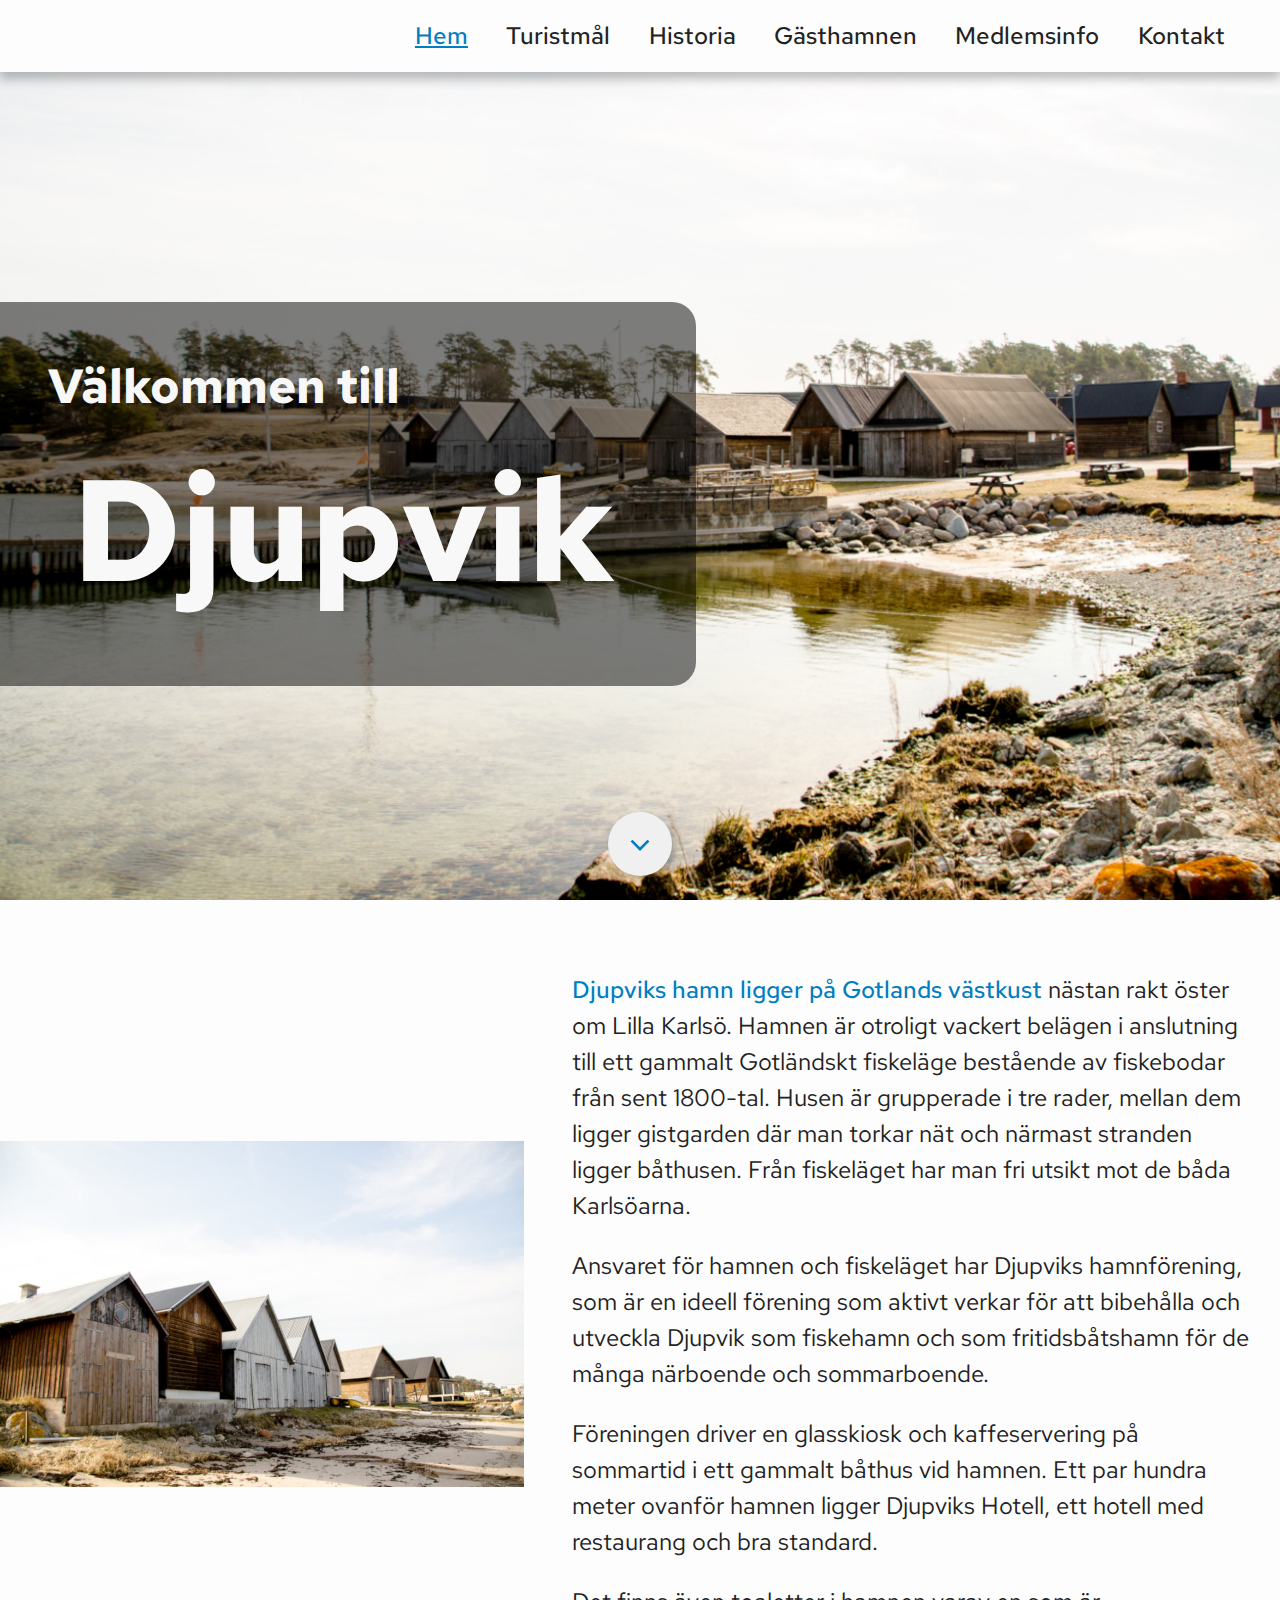
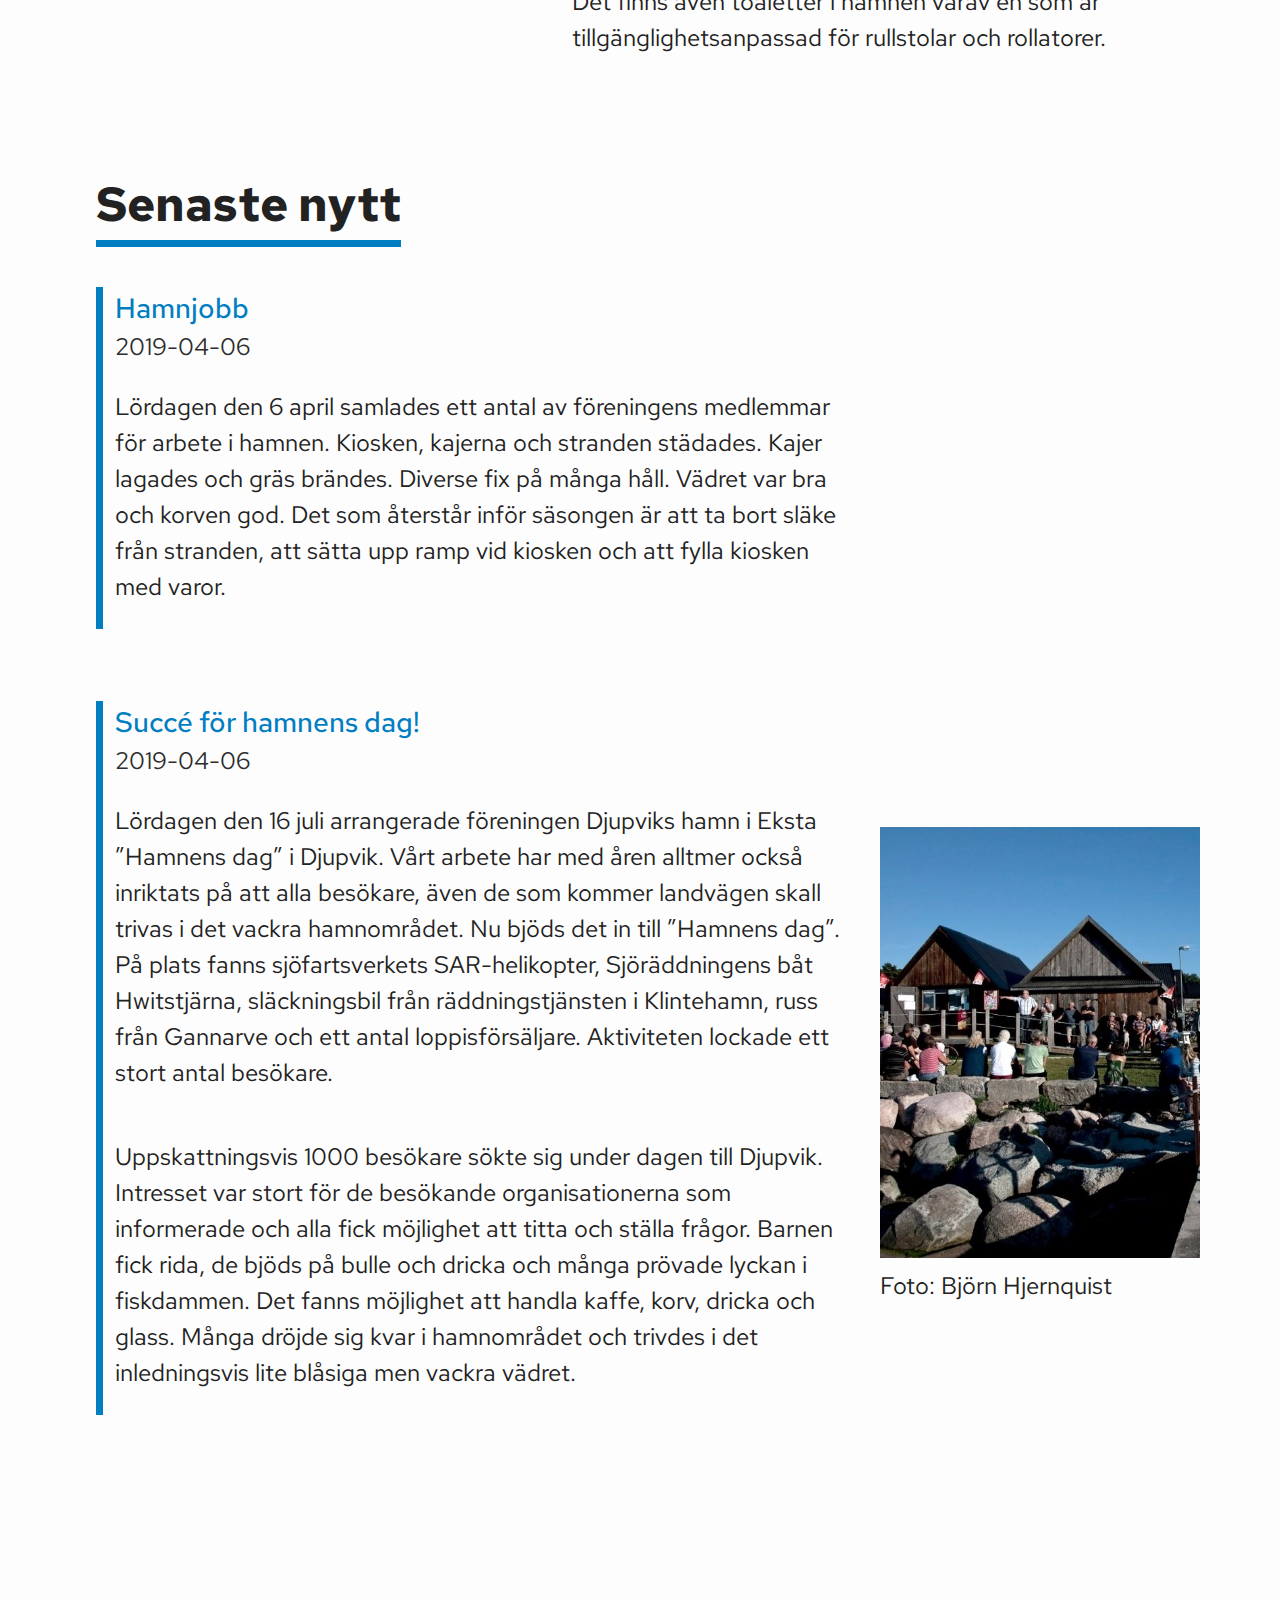
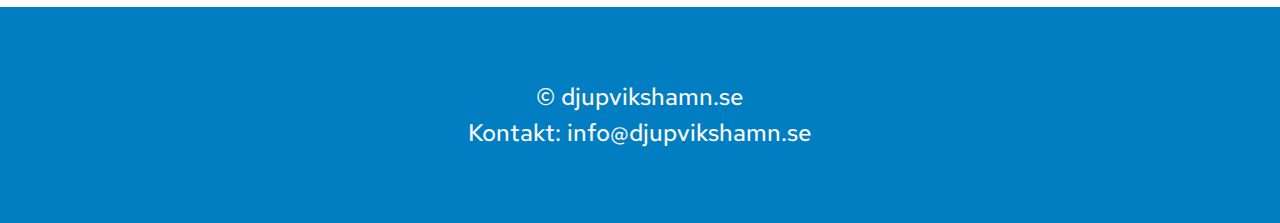
<file: index.html>
<!DOCTYPE html>
<html lang="sv">
  <head>
    <meta charset="utf-8" />
    <meta
      name="viewport"
      content="width=device-width, initial-scale=1, shrink-to-fit=no"
    />
    <link
      href="https://fonts.googleapis.com/css2?family=Red+Hat+Text:wght@400;500;700&display=swap"
      rel="stylesheet"
    />
    <link rel="stylesheet" href="css/normalize.css" />
    <link rel="stylesheet" href="css/global-styles.css" />
    <link rel="stylesheet" href="css/index.css" />
    <script src="js/script.js" defer></script>
    <title>Djupviks hamn</title>
  </head>
  <body>
    <header class="index-header">
      <nav>
        <button
          id="toggle"
          aria-expanded="false"
          aria-controls="menu"
          aria-label="Menu"
        >
          <span id="nav-close-icon" aria-hidden="true">×</span>
          <span id="nav-burger-icon" aria-hidden="true" class="is-active"
            >☰</span
          >
        </button>
        <ul id="menu">
          <li><a href="index.html" class="nav-current-page">Hem</a></li>
          <li><a href="turist.html">Turistmål</a></li>
          <li><a href="historia.html">Historia</a></li>
          <li><a href="gasthamnen.html">Gästhamnen</a></li>
          <li><a href="medlemsinfo.html">Medlemsinfo</a></li>
          <li><a href="kontakt.html">Kontakt</a></li>
        </ul>
      </nav>
      <picture>
        <source
          media="(max-width: 910px)"
          srcset="
            /images/index/valkommen_cropped_420.jpg   420w,
            /images/index/valkommen_cropped_840.jpg   840w,
            /images/index/valkommen_cropped_1280.jpg 1280w
          "
          sizes="100vw"
        />
        <source
          media="(min-width: 911px)"
          srcset="
            /images/index/valkommen_1024.jpg 1024w,
            /images/index/valkommen_1440.jpg 1440w,
            /images/index/valkommen_1920.jpg 1920w
          "
          sizes="100vw"
        />
        <img src="/images/valkommen_1440.jpg" alt="Djupviks hamn" />
      </picture>
      <h1 class="index-title">
        Välkommen till <span class="extra-large-title">Djupvik</span>
      </h1>
    </header>
    <main class="index-main">
      <div class="index-intro-section">
        <div>
          <p>
            <span class="fat-blue-text"
              >Djupviks hamn ligger på Gotlands västkust</span
            >
            nästan rakt öster om Lilla Karlsö. Hamnen är otroligt vackert
            belägen i anslutning till ett gammalt Gotländskt fiskeläge bestående
            av fiskebodar från sent 1800-tal. Husen är grupperade i tre rader,
            mellan dem ligger gistgarden där man torkar nät och närmast stranden
            ligger båthusen. Från fiskeläget har man fri utsikt mot de båda
            Karlsöarna.
          </p>
          <p>
            Ansvaret för hamnen och fiskeläget har Djupviks hamnförening, som är
            en ideell förening som aktivt verkar för att bibehålla och utveckla
            Djupvik som fiskehamn och som fritidsbåtshamn för de många närboende
            och sommarboende.
          </p>
          <p>
            Föreningen driver en glasskiosk och kaffeservering på sommartid i
            ett gammalt båthus vid hamnen. Ett par hundra meter ovanför hamnen
            ligger Djupviks Hotell, ett hotell med restaurang och bra standard.
          </p>
          <p>
            Det finns även toaletter i hamnen varav en som är
            tillgänglighetsanpassad för rullstolar och rollatorer.
          </p>
        </div>
        <img
          srcset="
            /images/index/bodar_420.jpg   420w,
            /images/index/bodar_960.jpg   960w,
            /images/index/bodar_1440.jpg 1440w
          "
          sizes="(min-width: 1200px) 45vw,
      100vw"
          src="/images/index/bodar_960.jpg"
          alt="Bodar i hamnen"
        />
        <button id="scroll-down-button" aria-label="Scroll down"></button>
      </div>
      <section class="news-section">
        <h2>Senaste nytt</h2>
        <article class="news-article">
          <h3>Hamnjobb</h3>
          <p class="news-date">2019-04-06</p>
          <p>
            Lördagen den 6 april samlades ett antal av föreningens medlemmar för
            arbete i hamnen. Kiosken, kajerna och stranden städades. Kajer
            lagades och gräs brändes. Diverse fix på många håll. Vädret var bra
            och korven god. Det som återstår inför säsongen är att ta bort släke
            från stranden, att sätta upp ramp vid kiosken och att fylla kiosken
            med varor.
          </p>
        </article>
        <article class="news-article">
          <h3>Succé för hamnens dag!</h3>
          <p class="news-date">2019-04-06</p>
          <p>
            Lördagen den 16 juli arrangerade föreningen Djupviks hamn i Eksta
            ”Hamnens dag” i Djupvik. Vårt arbete har med åren alltmer också
            inriktats på att alla besökare, även de som kommer landvägen skall
            trivas i det vackra hamnområdet. Nu bjöds det in till ”Hamnens dag”.
            På plats fanns sjöfartsverkets SAR-helikopter, Sjöräddningens båt
            Hwitstjärna, släckningsbil från räddningstjänsten i Klintehamn, russ
            från Gannarve och ett antal loppisförsäljare. Aktiviteten lockade
            ett stort antal besökare.
          </p>
          <p>
            Uppskattningsvis 1000 besökare sökte sig under dagen till Djupvik.
            Intresset var stort för de besökande organisationerna som
            informerade och alla fick möjlighet att titta och ställa frågor.
            Barnen fick rida, de bjöds på bulle och dricka och många prövade
            lyckan i fiskdammen. Det fanns möjlighet att handla kaffe, korv,
            dricka och glass. Många dröjde sig kvar i hamnområdet och trivdes i
            det inledningsvis lite blåsiga men vackra vädret.
          </p>
          <figure>
            <img
              src="/images/index/HamnensDag.jpg"
              alt="Deltagare under hamnens dag"
            />
            <figcaption>Foto: Björn Hjernquist</figcaption>
          </figure>
        </article>
      </section>
    </main>
    <footer>
      <p>
        © djupvikshamn.se<br />
        Kontakt: info@djupvikshamn.se
      </p>
    </footer>
  </body>
</html>
</file>
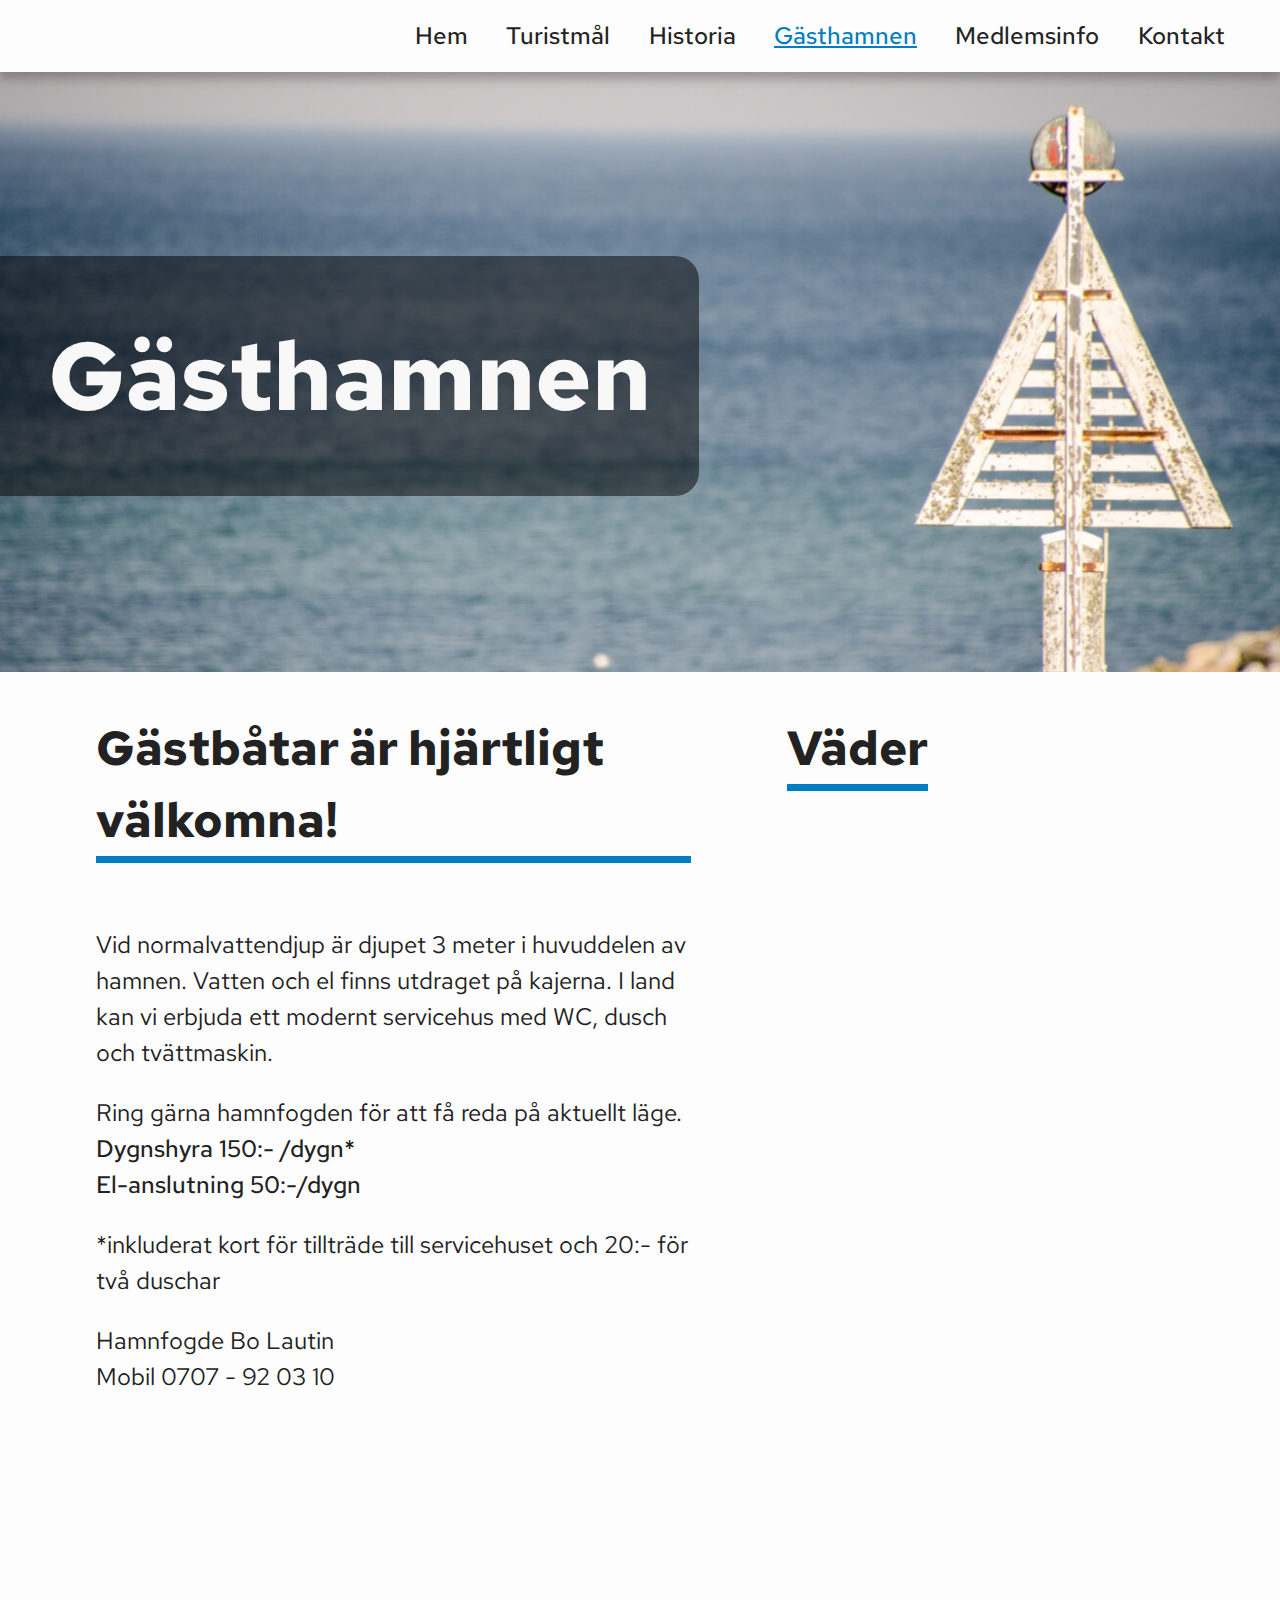
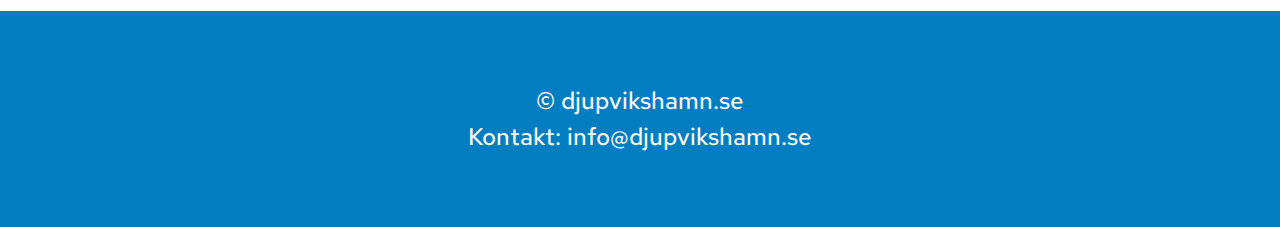
<file: gasthamnen.html>
<!DOCTYPE html>
<html lang="sv">
  <head>
    <meta charset="utf-8" />
    <meta
      name="viewport"
      content="width=device-width, initial-scale=1, shrink-to-fit=no"
    />
    <link
      href="https://fonts.googleapis.com/css2?family=Red+Hat+Text:wght@400;500;700&display=swap"
      rel="stylesheet"
    />
    <link rel="stylesheet" href="css/normalize.css" />
    <link rel="stylesheet" href="css/global-styles.css" />
    <link rel="stylesheet" href="css/gasthamnen.css" />
    <link rel="stylesheet" href="css/weather-widget.css" />
    <script src="js/script.js" defer></script>
    <script src="js/smhi-widget.js" defer></script>
    <title>Gästhamnen | Djupvik</title>
  </head>
  <body>
    <header>
      <nav>
        <button
          id="toggle"
          aria-expanded="false"
          aria-controls="menu"
          aria-label="Menu"
        >
          <span id="nav-close-icon" aria-hidden="true">×</span>
          <span id="nav-burger-icon" aria-hidden="true" class="is-active"
            >☰</span
          >
        </button>
        <ul id="menu">
          <li><a href="index.html">Hem</a></li>
          <li><a href="turist.html">Turistmål</a></li>
          <li><a href="historia.html">Historia</a></li>
          <li>
            <a href="gasthamnen.html" class="nav-current-page">Gästhamnen</a>
          </li>
          <li><a href="medlemsinfo.html">Medlemsinfo</a></li>
          <li><a href="kontakt.html">Kontakt</a></li>
        </ul>
      </nav>
      <picture>
        <source
          media="(max-width: 910px)"
          srcset="
            /images/gasthamnen/gasthamnen_cropped_420.jpg   420w,
            /images/gasthamnen/gasthamnen_cropped_840.jpg   840w,
            /images/gasthamnen/gasthamnen_cropped_1280.jpg 1280w
          "
          sizes="100vw"
        />
        <source
          media="(min-width: 911px)"
          srcset="
            /images/gasthamnen/gasthamnen_1024.jpg 1024w,
            /images/gasthamnen/gasthamnen_1440.jpg 1440w,
            /images/gasthamnen/gasthamnen_1920.jpg 1920w
          "
          sizes="100vw"
        />
        <img src="/images/gasthamnen/gasthamnen_1440.jpg" alt="Vatten" />
      </picture>
      <h1>
        Gästhamnen
      </h1>
    </header>
    <main class="harbor-layout">
      <section>
        <h2 class="h2-smaller">Gästbåtar är hjärtligt välkomna!</h2>
        <p>
          Vid normalvattendjup är djupet 3 meter i huvuddelen av hamnen. Vatten
          och el finns utdraget på kajerna. I land kan vi erbjuda ett modernt
          servicehus med WC, dusch och tvättmaskin.
        </p>
        <p>
          Ring gärna hamnfogden för att få reda på aktuellt läge.<br />
          <span class="medium-weight">Dygnshyra 150:- /dygn*</span> <br />
          <span class="medium-weight">El-anslutning 50:-/dygn</span>
        </p>
        <p>
          *inkluderat kort för tillträde till servicehuset och 20:- för två
          duschar
        </p>
        <p>
          Hamnfogde Bo Lautin<br />
          Mobil 0707 - 92 03 10
        </p>
      </section>
      <section class="weather-section">
        <h2>Väder</h2>
        <div id="smhi-widget"></div>
      </section>
    </main>
    <footer>
      <p>
        © djupvikshamn.se<br />
        Kontakt: info@djupvikshamn.se
      </p>
    </footer>
  </body>
</html>
</file>
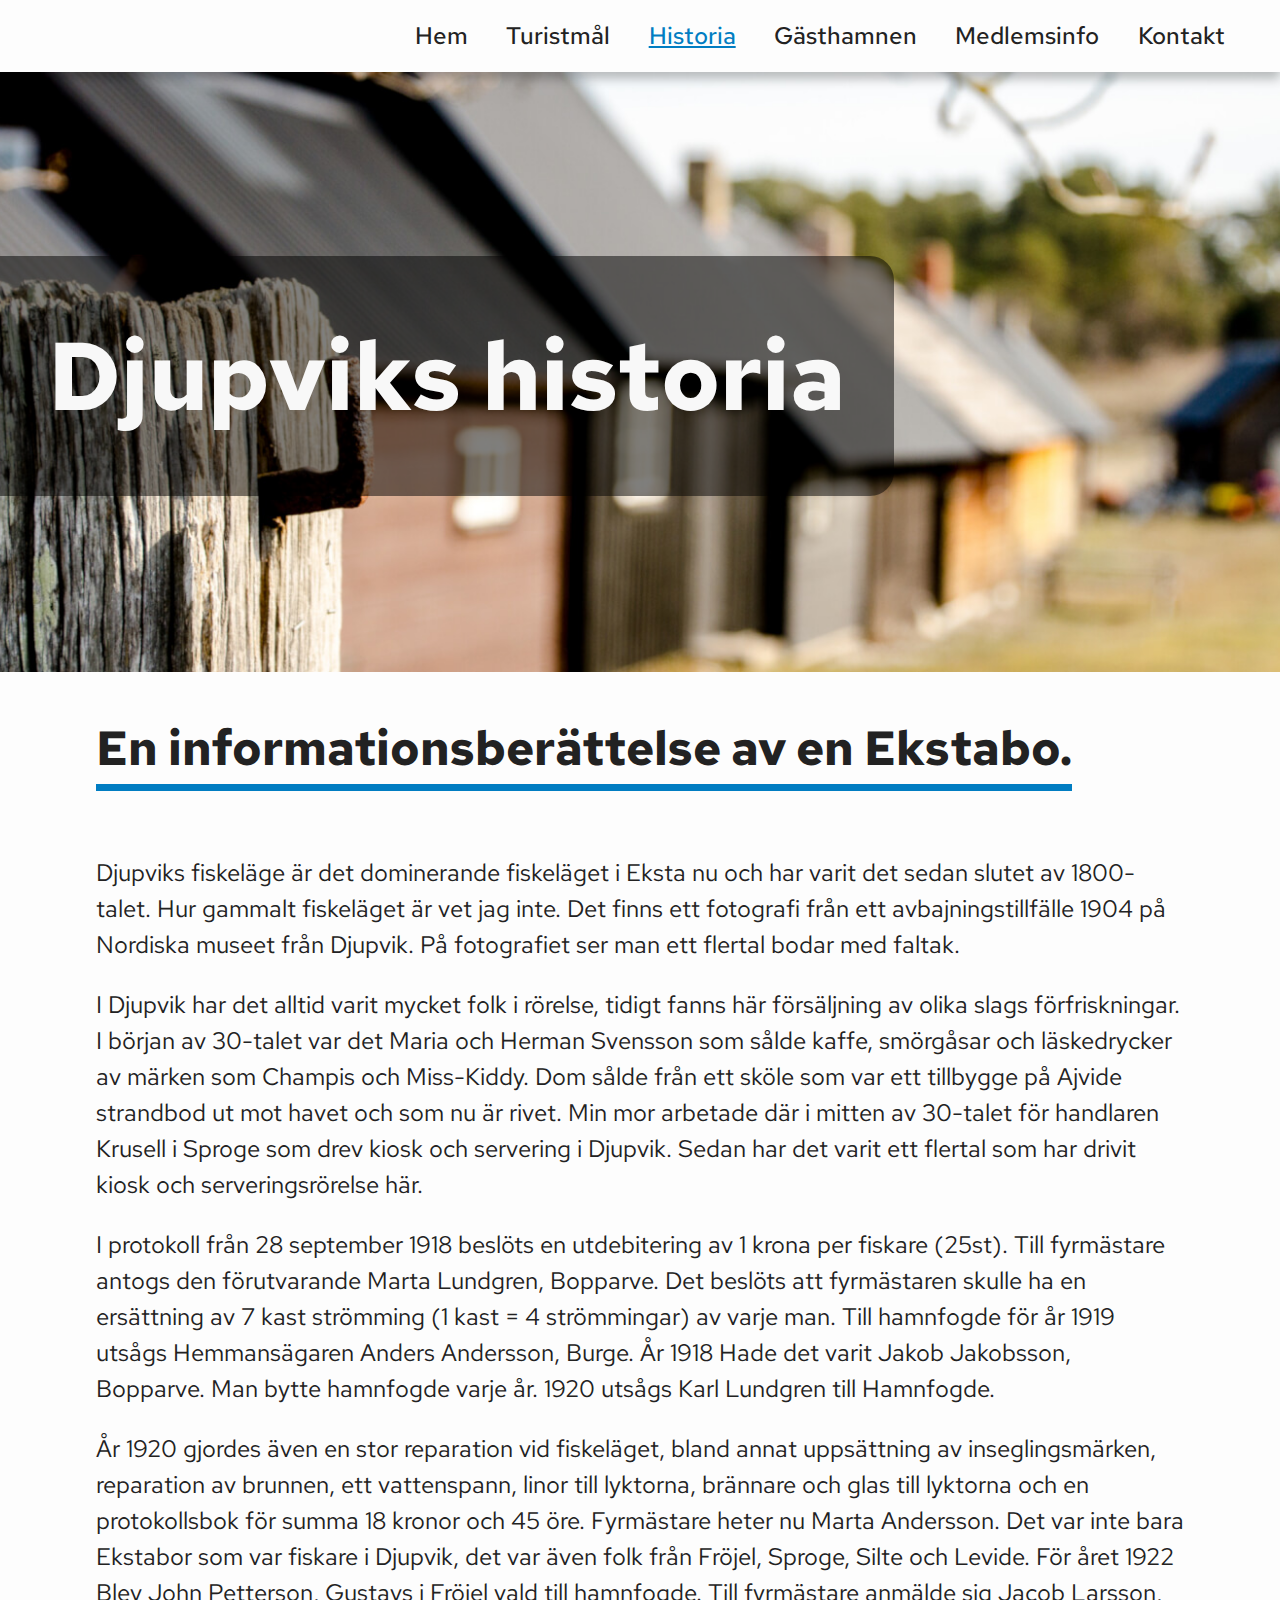
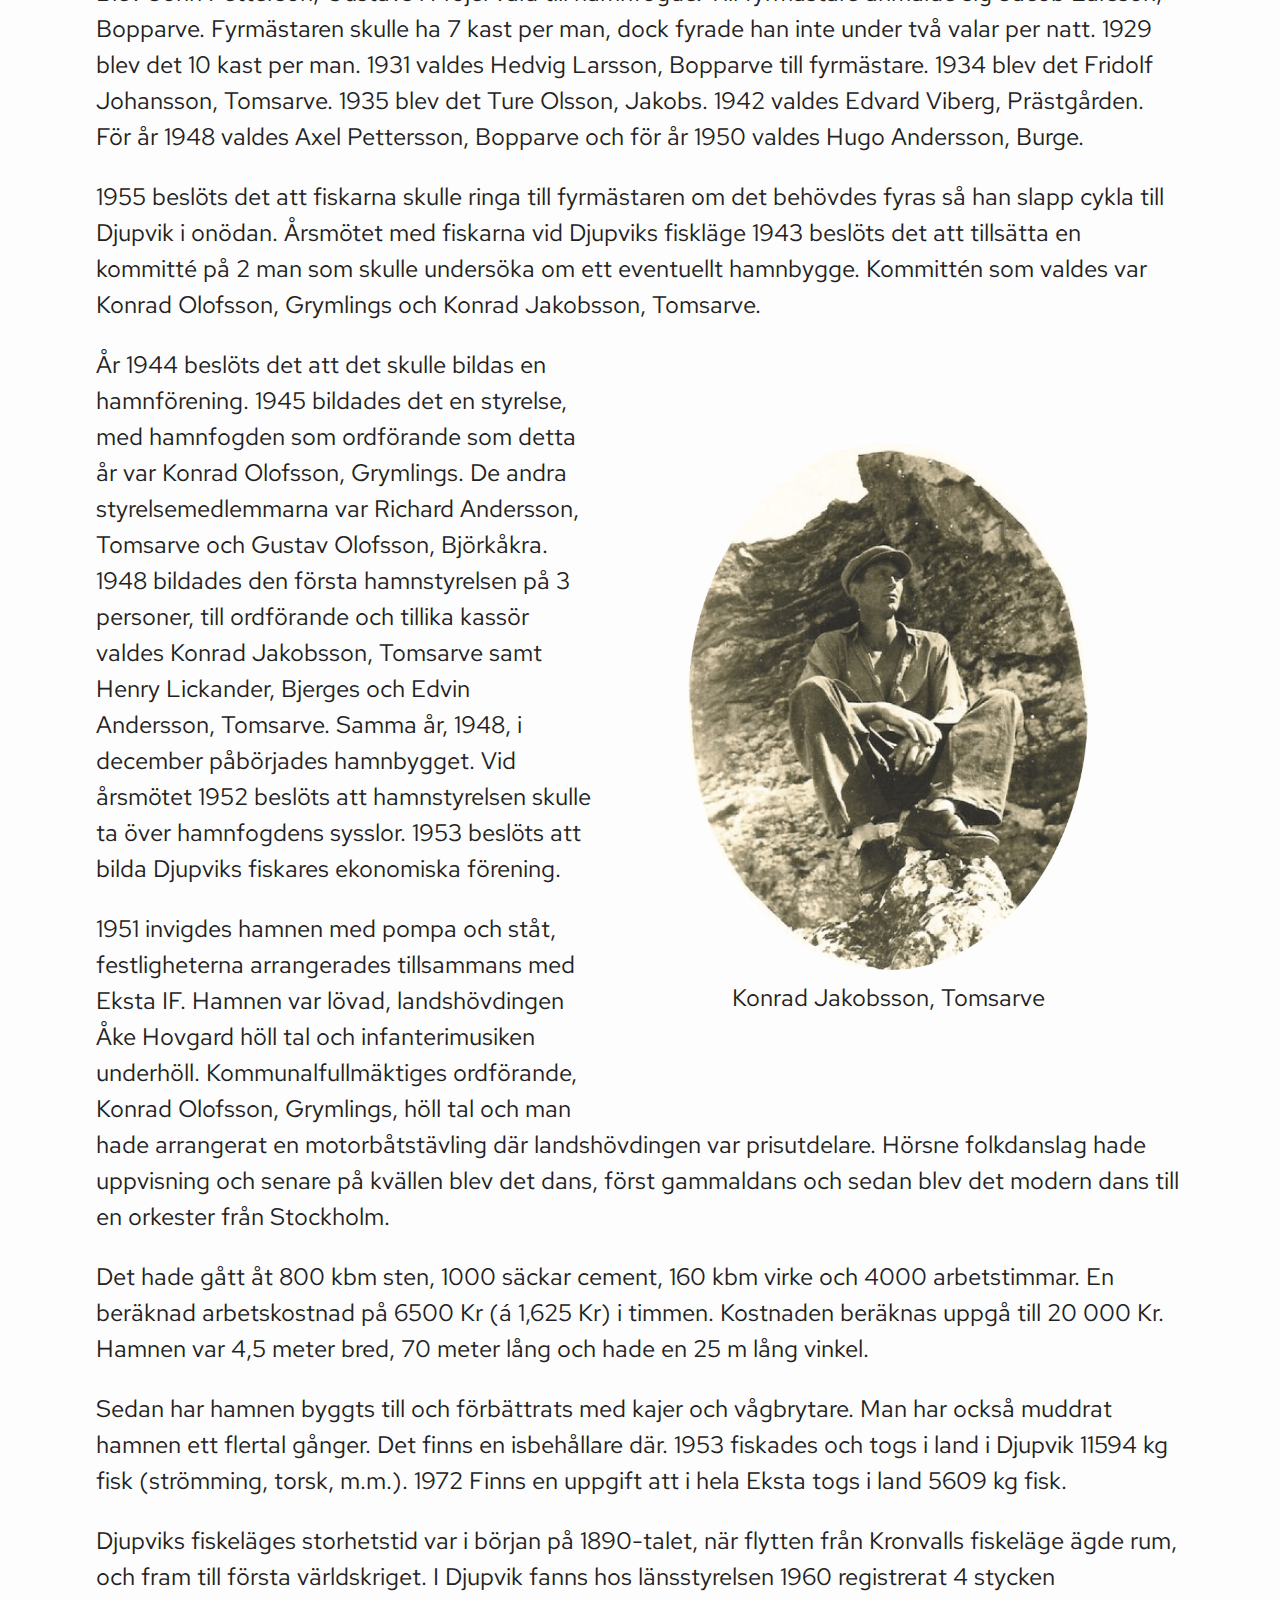
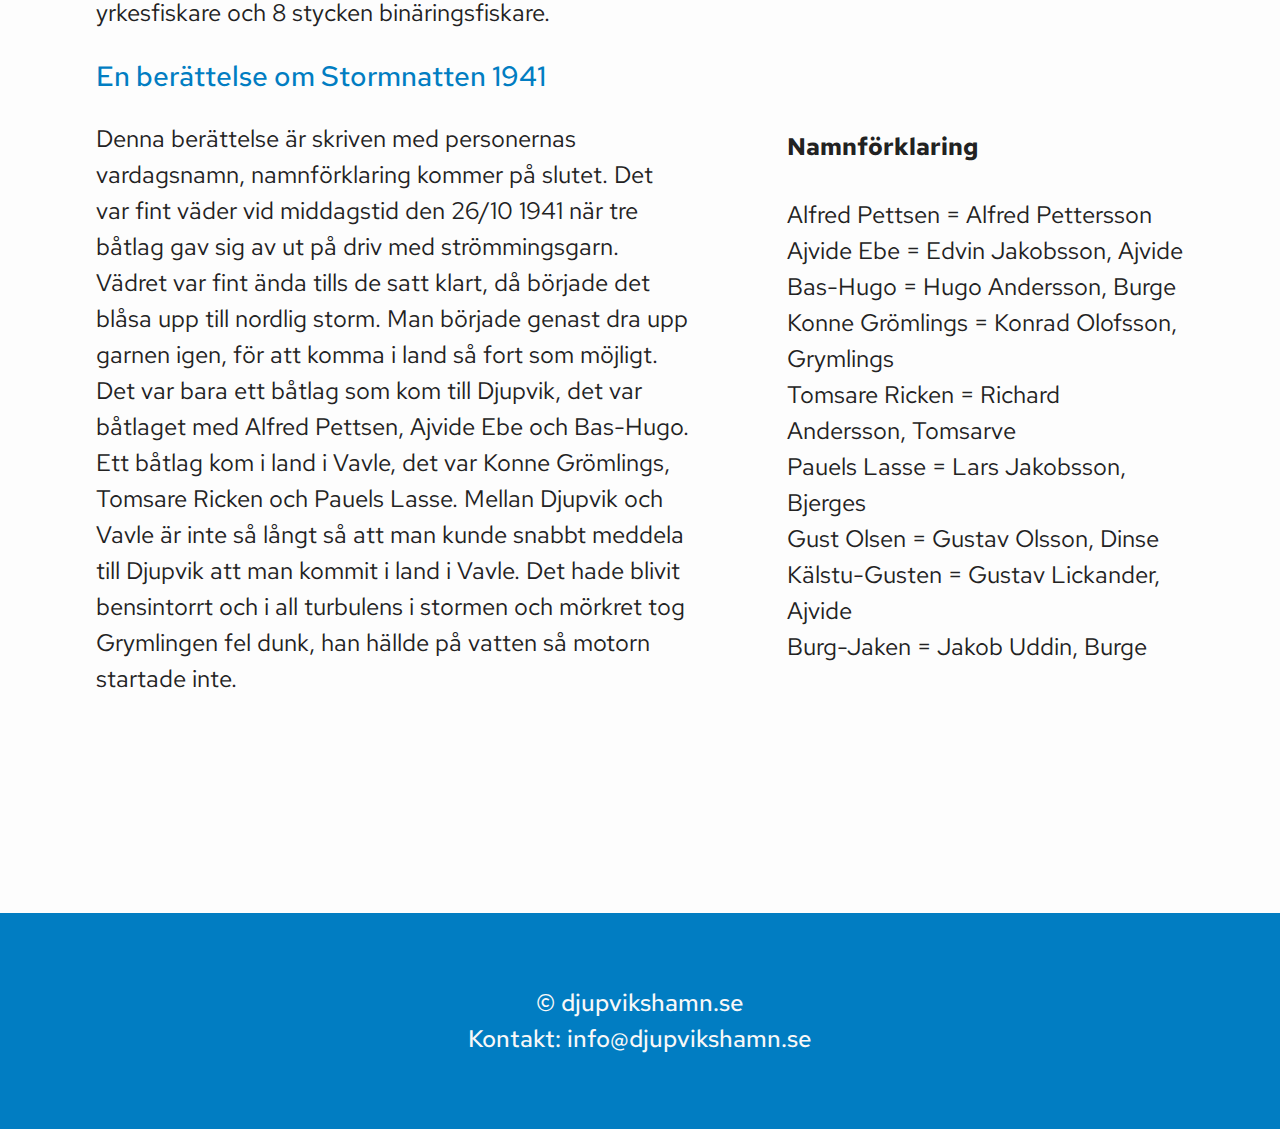
<file: historia.html>
<!DOCTYPE html>
<html lang="sv">
  <head>
    <meta charset="utf-8" />
    <meta
      name="viewport"
      content="width=device-width, initial-scale=1, shrink-to-fit=no"
    />
    <link
      href="https://fonts.googleapis.com/css2?family=Red+Hat+Text:wght@400;500;700&display=swap"
      rel="stylesheet"
    />
    <link rel="stylesheet" href="css/normalize.css" />
    <link rel="stylesheet" href="css/global-styles.css" />
    <link rel="stylesheet" href="css/historia.css" />
    <script src="js/script.js" defer></script>
    <title>Djupviks historia | Djupvik</title>
  </head>
  <body>
    <header>
      <nav>
        <button
          id="toggle"
          aria-expanded="false"
          aria-controls="menu"
          aria-label="Menu"
        >
          <span id="nav-close-icon" aria-hidden="true">×</span>
          <span id="nav-burger-icon" aria-hidden="true" class="is-active"
            >☰</span
          >
        </button>
        <ul id="menu">
          <li><a href="index.html">Hem</a></li>
          <li><a href="turist.html">Turistmål</a></li>
          <li><a href="historia.html" class="nav-current-page">Historia</a></li>
          <li><a href="gasthamnen.html">Gästhamnen</a></li>
          <li><a href="medlemsinfo.html">Medlemsinfo</a></li>
          <li><a href="kontakt.html">Kontakt</a></li>
        </ul>
      </nav>
      <picture>
        <source
          media="(max-width: 910px)"
          srcset="
            /images/historia/historia_cropped_420.jpg   420w,
            /images/historia/historia_cropped_840.jpg   840w,
            /images/historia/historia_cropped_1280.jpg 1280w
          "
          sizes="100vw"
        />
        <source
          media="(min-width: 911px)"
          srcset="
            /images/historia/historia_1024.jpg 1024w,
            /images/historia/historia_1440.jpg 1440w,
            /images/historia/historia_1920.jpg 1920w
          "
          sizes="100vw"
        />
        <img src="/images/historia/historia_1440.jpg" alt="Hus i Djupvik" />
      </picture>
      <h1>
        Djupviks historia
      </h1>
    </header>
    <main class="history-layout">
      <h2 class="smaller-h2">En informationsberättelse av en Ekstabo.</h2>
      <p>
        Djupviks fiskeläge är det dominerande fiskeläget i Eksta nu och har
        varit det sedan slutet av 1800-talet. Hur gammalt fiskeläget är vet jag
        inte. Det finns ett fotografi från ett avbajningstillfälle 1904 på
        Nordiska museet från Djupvik. På fotografiet ser man ett flertal bodar
        med faltak.
      </p>
      <p>
        I Djupvik har det alltid varit mycket folk i rörelse, tidigt fanns här
        försäljning av olika slags förfriskningar. I början av 30-talet var det
        Maria och Herman Svensson som sålde kaffe, smörgåsar och läskedrycker av
        märken som Champis och Miss-Kiddy. Dom sålde från ett sköle som var ett
        tillbygge på Ajvide strandbod ut mot havet och som nu är rivet. Min mor
        arbetade där i mitten av 30-talet för handlaren Krusell i Sproge som
        drev kiosk och servering i Djupvik. Sedan har det varit ett flertal som
        har drivit kiosk och serveringsrörelse här.
      </p>
      <p>
        I protokoll från 28 september 1918 beslöts en utdebitering av 1 krona
        per fiskare (25st). Till fyrmästare antogs den förutvarande Marta
        Lundgren, Bopparve. Det beslöts att fyrmästaren skulle ha en ersättning
        av 7 kast strömming (1 kast = 4 strömmingar) av varje man. Till
        hamnfogde för år 1919 utsågs Hemmansägaren Anders Andersson, Burge. År
        1918 Hade det varit Jakob Jakobsson, Bopparve. Man bytte hamnfogde varje
        år. 1920 utsågs Karl Lundgren till Hamnfogde.
      </p>
      <p>
        År 1920 gjordes även en stor reparation vid fiskeläget, bland annat
        uppsättning av inseglingsmärken, reparation av brunnen, ett vattenspann,
        linor till lyktorna, brännare och glas till lyktorna och en
        protokollsbok för summa 18 kronor och 45 öre. Fyrmästare heter nu Marta
        Andersson. Det var inte bara Ekstabor som var fiskare i Djupvik, det var
        även folk från Fröjel, Sproge, Silte och Levide. För året 1922 Blev John
        Petterson, Gustavs i Fröjel vald till hamnfogde. Till fyrmästare anmälde
        sig Jacob Larsson, Bopparve. Fyrmästaren skulle ha 7 kast per man, dock
        fyrade han inte under två valar per natt. 1929 blev det 10 kast per man.
        1931 valdes Hedvig Larsson, Bopparve till fyrmästare. 1934 blev det
        Fridolf Johansson, Tomsarve. 1935 blev det Ture Olsson, Jakobs. 1942
        valdes Edvard Viberg, Prästgården. För år 1948 valdes Axel Pettersson,
        Bopparve och för år 1950 valdes Hugo Andersson, Burge.
      </p>
      <p>
        1955 beslöts det att fiskarna skulle ringa till fyrmästaren om det
        behövdes fyras så han slapp cykla till Djupvik i onödan. Årsmötet med
        fiskarna vid Djupviks fiskläge 1943 beslöts det att tillsätta en
        kommitté på 2 man som skulle undersöka om ett eventuellt hamnbygge.
        Kommittén som valdes var Konrad Olofsson, Grymlings och Konrad
        Jakobsson, Tomsarve.
      </p>
      <figure class="history-figure">
        <img
          src="/images/historia/konrad.png"
          alt="Konrad sittandes på en sten"
        />
        <figcaption>Konrad Jakobsson, Tomsarve</figcaption>
      </figure>
      <p>
        År 1944 beslöts det att det skulle bildas en hamnförening. 1945 bildades
        det en styrelse, med hamnfogden som ordförande som detta år var Konrad
        Olofsson, Grymlings. De andra styrelsemedlemmarna var Richard Andersson,
        Tomsarve och Gustav Olofsson, Björkåkra. 1948 bildades den första
        hamnstyrelsen på 3 personer, till ordförande och tillika kassör valdes
        Konrad Jakobsson, Tomsarve samt Henry Lickander, Bjerges och Edvin
        Andersson, Tomsarve. Samma år, 1948, i december påbörjades hamnbygget.
        Vid årsmötet 1952 beslöts att hamnstyrelsen skulle ta över hamnfogdens
        sysslor. 1953 beslöts att bilda Djupviks fiskares ekonomiska förening.
      </p>
      <p>
        1951 invigdes hamnen med pompa och ståt, festligheterna arrangerades
        tillsammans med Eksta IF. Hamnen var lövad, landshövdingen Åke Hovgard
        höll tal och infanterimusiken underhöll. Kommunalfullmäktiges
        ordförande, Konrad Olofsson, Grymlings, höll tal och man hade arrangerat
        en motorbåtstävling där landshövdingen var prisutdelare. Hörsne
        folkdanslag hade uppvisning och senare på kvällen blev det dans, först
        gammaldans och sedan blev det modern dans till en orkester från
        Stockholm.
      </p>
      <p>
        Det hade gått åt 800 kbm sten, 1000 säckar cement, 160 kbm virke och
        4000 arbetstimmar. En beräknad arbetskostnad på 6500 Kr (á 1,625 Kr) i
        timmen. Kostnaden beräknas uppgå till 20 000 Kr. Hamnen var 4,5 meter
        bred, 70 meter lång och hade en 25 m lång vinkel.
      </p>
      <p>
        Sedan har hamnen byggts till och förbättrats med kajer och vågbrytare.
        Man har också muddrat hamnen ett flertal gånger. Det finns en
        isbehållare där. 1953 fiskades och togs i land i Djupvik 11594 kg fisk
        (strömming, torsk, m.m.). 1972 Finns en uppgift att i hela Eksta togs i
        land 5609 kg fisk.
      </p>
      <p>
        Djupviks fiskeläges storhetstid var i början på 1890-talet, när flytten
        från Kronvalls fiskeläge ägde rum, och fram till första världskriget. I
        Djupvik fanns hos länsstyrelsen 1960 registrerat 4 stycken yrkesfiskare
        och 8 stycken binäringsfiskare.
      </p>
      <article class="history-story">
        <h3>En berättelse om Stormnatten 1941</h3>
        <p>
          Denna berättelse är skriven med personernas vardagsnamn,
          namnförklaring kommer på slutet. Det var fint väder vid middagstid den
          26/10 1941 när tre båtlag gav sig av ut på driv med strömmingsgarn.
          Vädret var fint ända tills de satt klart, då började det blåsa upp
          till nordlig storm. Man började genast dra upp garnen igen, för att
          komma i land så fort som möjligt. Det var bara ett båtlag som kom till
          Djupvik, det var båtlaget med Alfred Pettsen, Ajvide Ebe och Bas-Hugo.
          Ett båtlag kom i land i Vavle, det var Konne Grömlings, Tomsare Ricken
          och Pauels Lasse. Mellan Djupvik och Vavle är inte så långt så att man
          kunde snabbt meddela till Djupvik att man kommit i land i Vavle. Det
          hade blivit bensintorrt och i all turbulens i stormen och mörkret tog
          Grymlingen fel dunk, han hällde på vatten så motorn startade inte.
        </p>
        <section class="history-story-names">
          <h4>Namnförklaring</h4>
          <p>
            Alfred Pettsen = Alfred Pettersson<br />
            Ajvide Ebe = Edvin Jakobsson, Ajvide<br />
            Bas-Hugo = Hugo Andersson, Burge<br />
            Konne Grömlings = Konrad Olofsson, Grymlings<br />
            Tomsare Ricken = Richard Andersson, Tomsarve<br />
            Pauels Lasse = Lars Jakobsson, Bjerges<br />
            Gust Olsen = Gustav Olsson, Dinse<br />
            Kälstu-Gusten = Gustav Lickander, Ajvide<br />
            Burg-Jaken = Jakob Uddin, Burge
          </p>
        </section>
      </article>
    </main>
    <button id="scroll-up-button" aria-label="Scroll up"></button>
    <footer>
      <p>
        © djupvikshamn.se<br />
        Kontakt: info@djupvikshamn.se
      </p>
    </footer>
  </body>
</html>
</file>
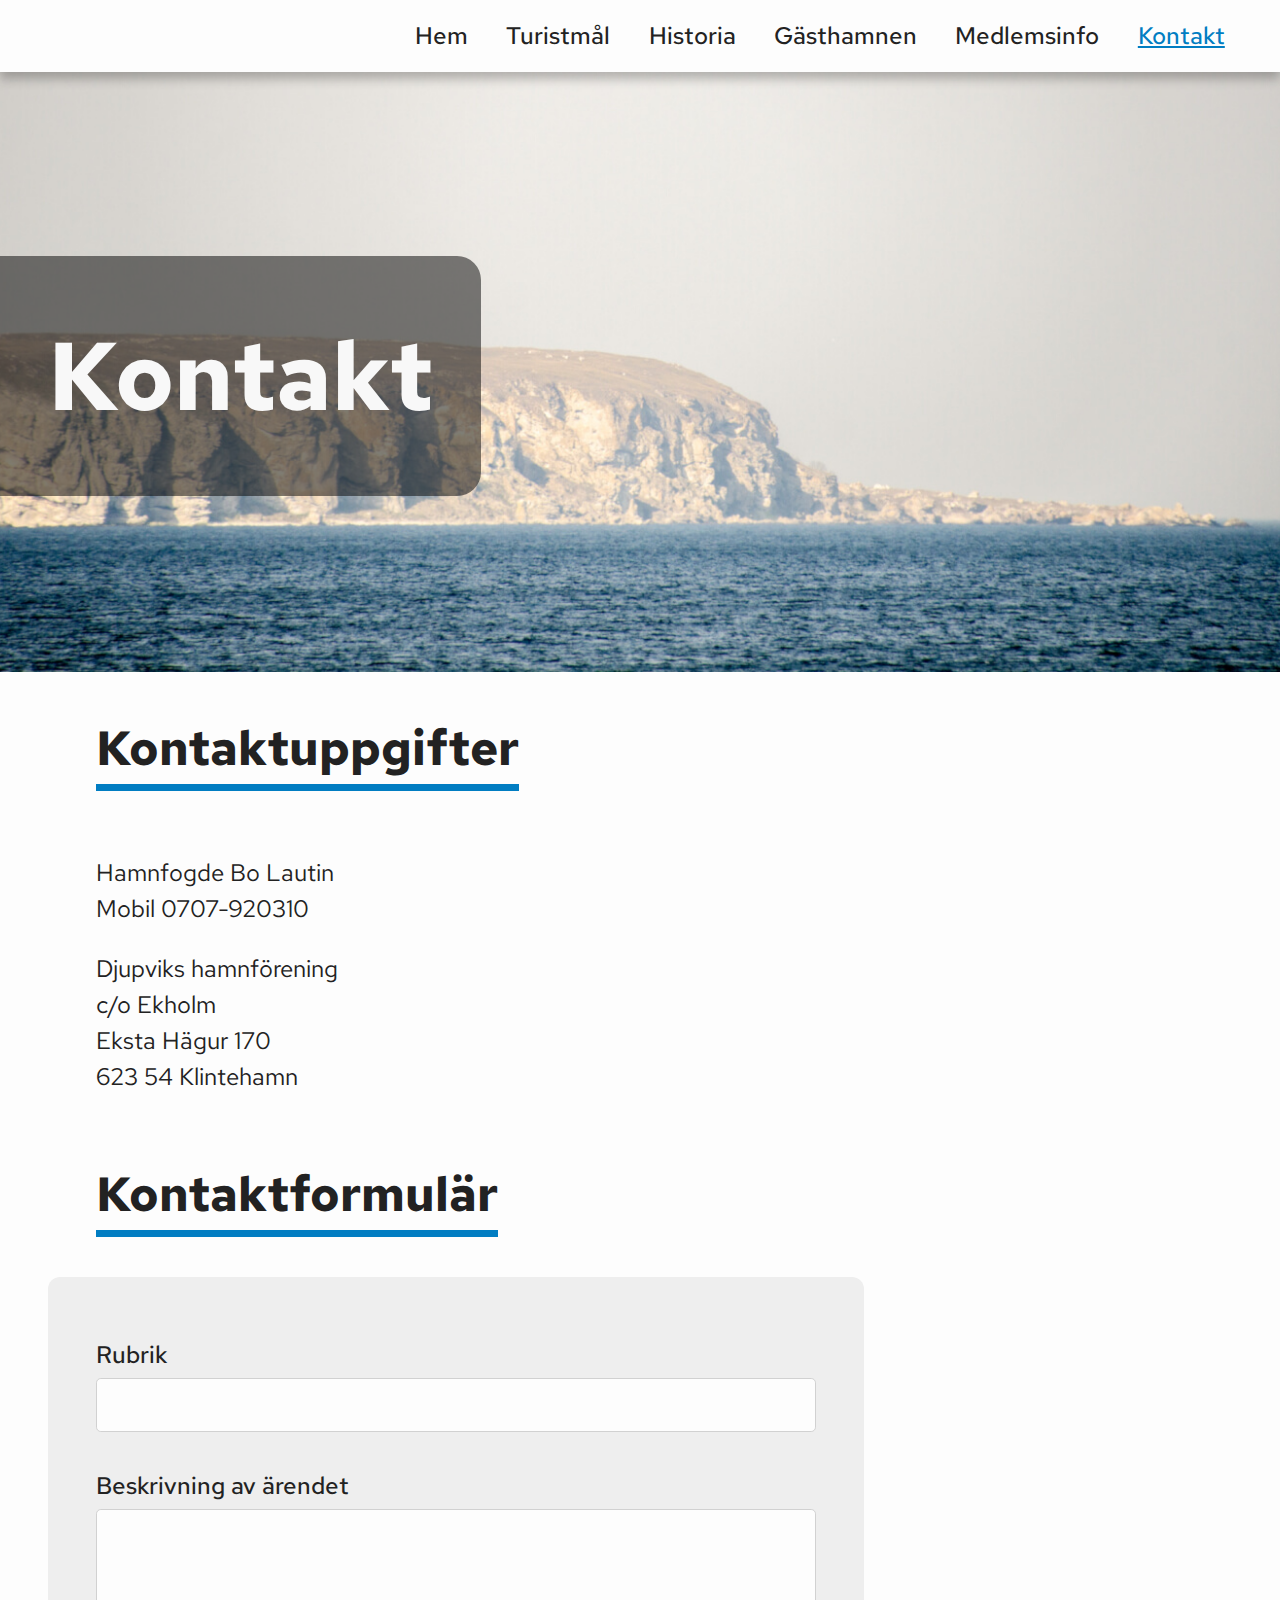
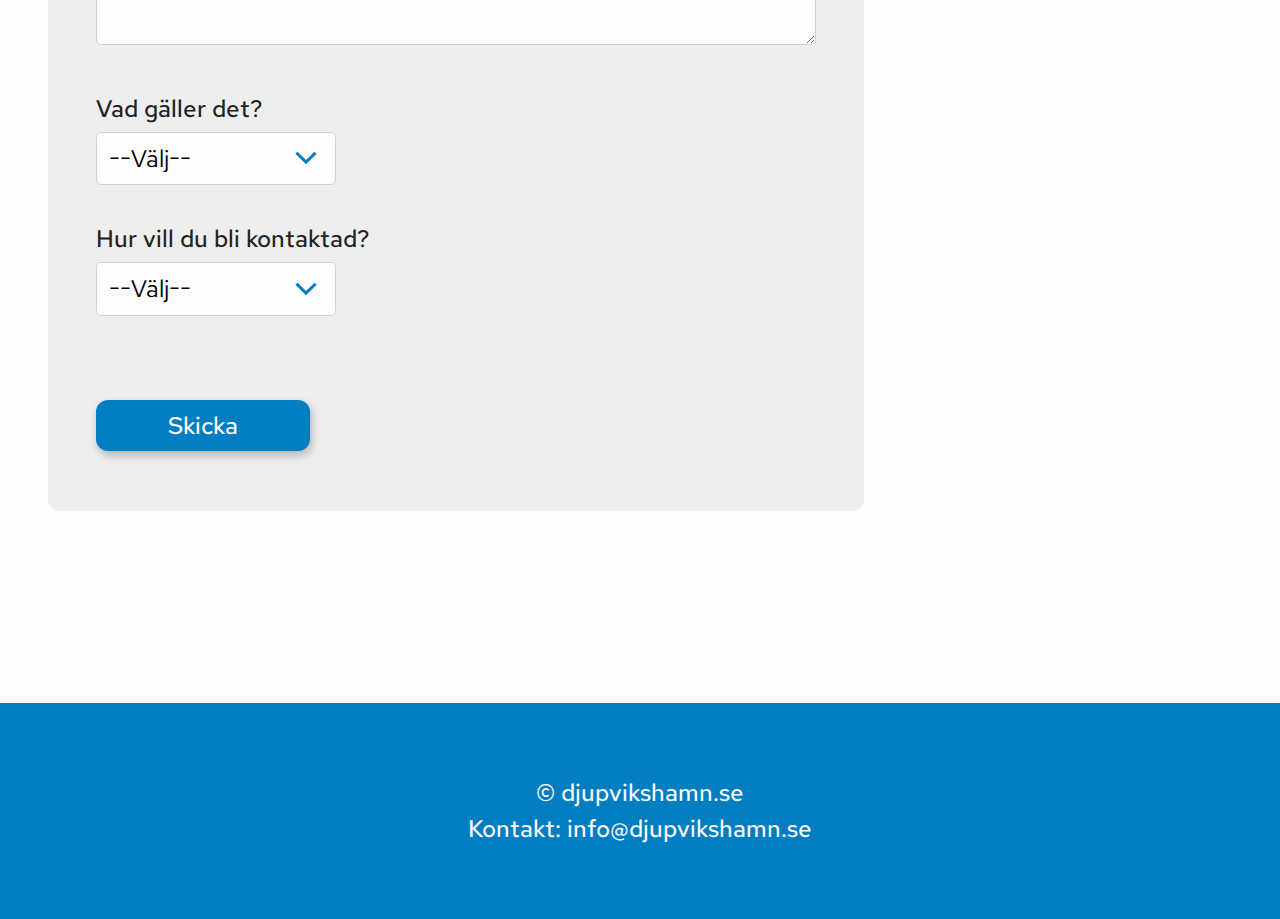
<file: kontakt.html>
<!DOCTYPE html>
<html lang="sv">
  <head>
    <meta charset="utf-8" />
    <meta
      name="viewport"
      content="width=device-width, initial-scale=1, shrink-to-fit=no"
    />
    <link
      href="https://fonts.googleapis.com/css2?family=Red+Hat+Text:wght@400;500;700&display=swap"
      rel="stylesheet"
    />
    <link rel="stylesheet" href="css/normalize.css" />
    <link rel="stylesheet" href="css/global-styles.css" />
    <link rel="stylesheet" href="css/kontakt.css" />
    <script src="js/script.js" defer></script>
    <title>Kontakt | Djupvik</title>
  </head>
  <body>
    <header>
      <nav>
        <button
          id="toggle"
          aria-expanded="false"
          aria-controls="menu"
          aria-label="Menu"
        >
          <span id="nav-close-icon" aria-hidden="true">×</span>
          <span id="nav-burger-icon" aria-hidden="true" class="is-active"
            >☰</span
          >
        </button>
        <ul id="menu">
          <li><a href="index.html">Hem</a></li>
          <li><a href="turist.html">Turistmål</a></li>
          <li><a href="historia.html">Historia</a></li>
          <li>
            <a href="gasthamnen.html">Gästhamnen</a>
          </li>
          <li><a href="medlemsinfo.html">Medlemsinfo</a></li>
          <li><a href="kontakt.html" class="nav-current-page">Kontakt</a></li>
        </ul>
      </nav>
      <picture>
        <source
          media="(max-width: 910px)"
          srcset="
            /images/kontakt/kontakt_cropped_420.jpg   420w,
            /images/kontakt/kontakt_cropped_840.jpg   840w,
            /images/kontakt/kontakt_cropped_1280.jpg 1280w
          "
          sizes="100vw"
        />
        <source
          media="(min-width: 911px)"
          srcset="
            /images/kontakt/kontakt_1024.jpg 1024w,
            /images/kontakt/kontakt_1440.jpg 1440w,
            /images/kontakt/kontakt_1920.jpg 1920w
          "
          sizes="100vw"
        />
        <img src="/images/kontakt/kontakt_1440.jpg" alt="Berg i fjärran" />
      </picture>
      <h1>
        Kontakt
      </h1>
    </header>
    <main>
      <h2>Kontaktuppgifter</h2>
      <p>
        Hamnfogde Bo Lautin<br />
        Mobil 0707-920310
      </p>
      <p>
        Djupviks hamnförening<br />
        c/o Ekholm<br />
        Eksta Hägur 170<br />
        623 54 Klintehamn
      </p>
      <section>
        <h2>Kontaktformulär</h2>
        <form action="/skicka" method="post">
          <div>
            <label for="subject">Rubrik</label>
            <input type="text" name="Rubrik" id="subject" required />
          </div>
          <div>
            <label for="description">Beskrivning av ärendet</label>
            <textarea
              name="Beskrivning"
              id="description"
              required
              rows="4"
            ></textarea>
          </div>
          <div>
            <label for="category">Vad gäller det?</label>
            <select name="Kategori" id="category" required>
              <option value="">--Välj--</option>
              <option value="Båtplats">Båtplats</option>
              <option value="Medlem">Medlem</option>
              <option value="Övrigt">Övrigt</option>
            </select>
          </div>
          <div>
            <label for="contactOption">Hur vill du bli kontaktad?</label>
            <select
              name="Kontaktsätt"
              id="contactOption"
              required
              onchange="onSelectContactOption()"
            >
              <option value="">--Välj--</option>
              <option value="Mail">Mail</option>
              <option value="Telefon">Telefon</option>
              <option value="Inte alls">Inte alls</option>
            </select>
          </div>
          <div id="formEmail" class="hidden">
            <label for="email">Mailadress</label>
            <input type="email" name="Mailadress" id="email" />
          </div>
          <div id="formPhone" class="hidden">
            <label for="phoneNumber">Telefonnummer</label>
            <input type="tel" name="Telefonnummer" id="phoneNumber" />
          </div>
          <div>
            <input type="submit" value="Skicka" />
          </div>
        </form>
      </section>
    </main>
    <footer>
      <p>
        © djupvikshamn.se<br />
        Kontakt: info@djupvikshamn.se
      </p>
    </footer>
  </body>
</html>
</file>
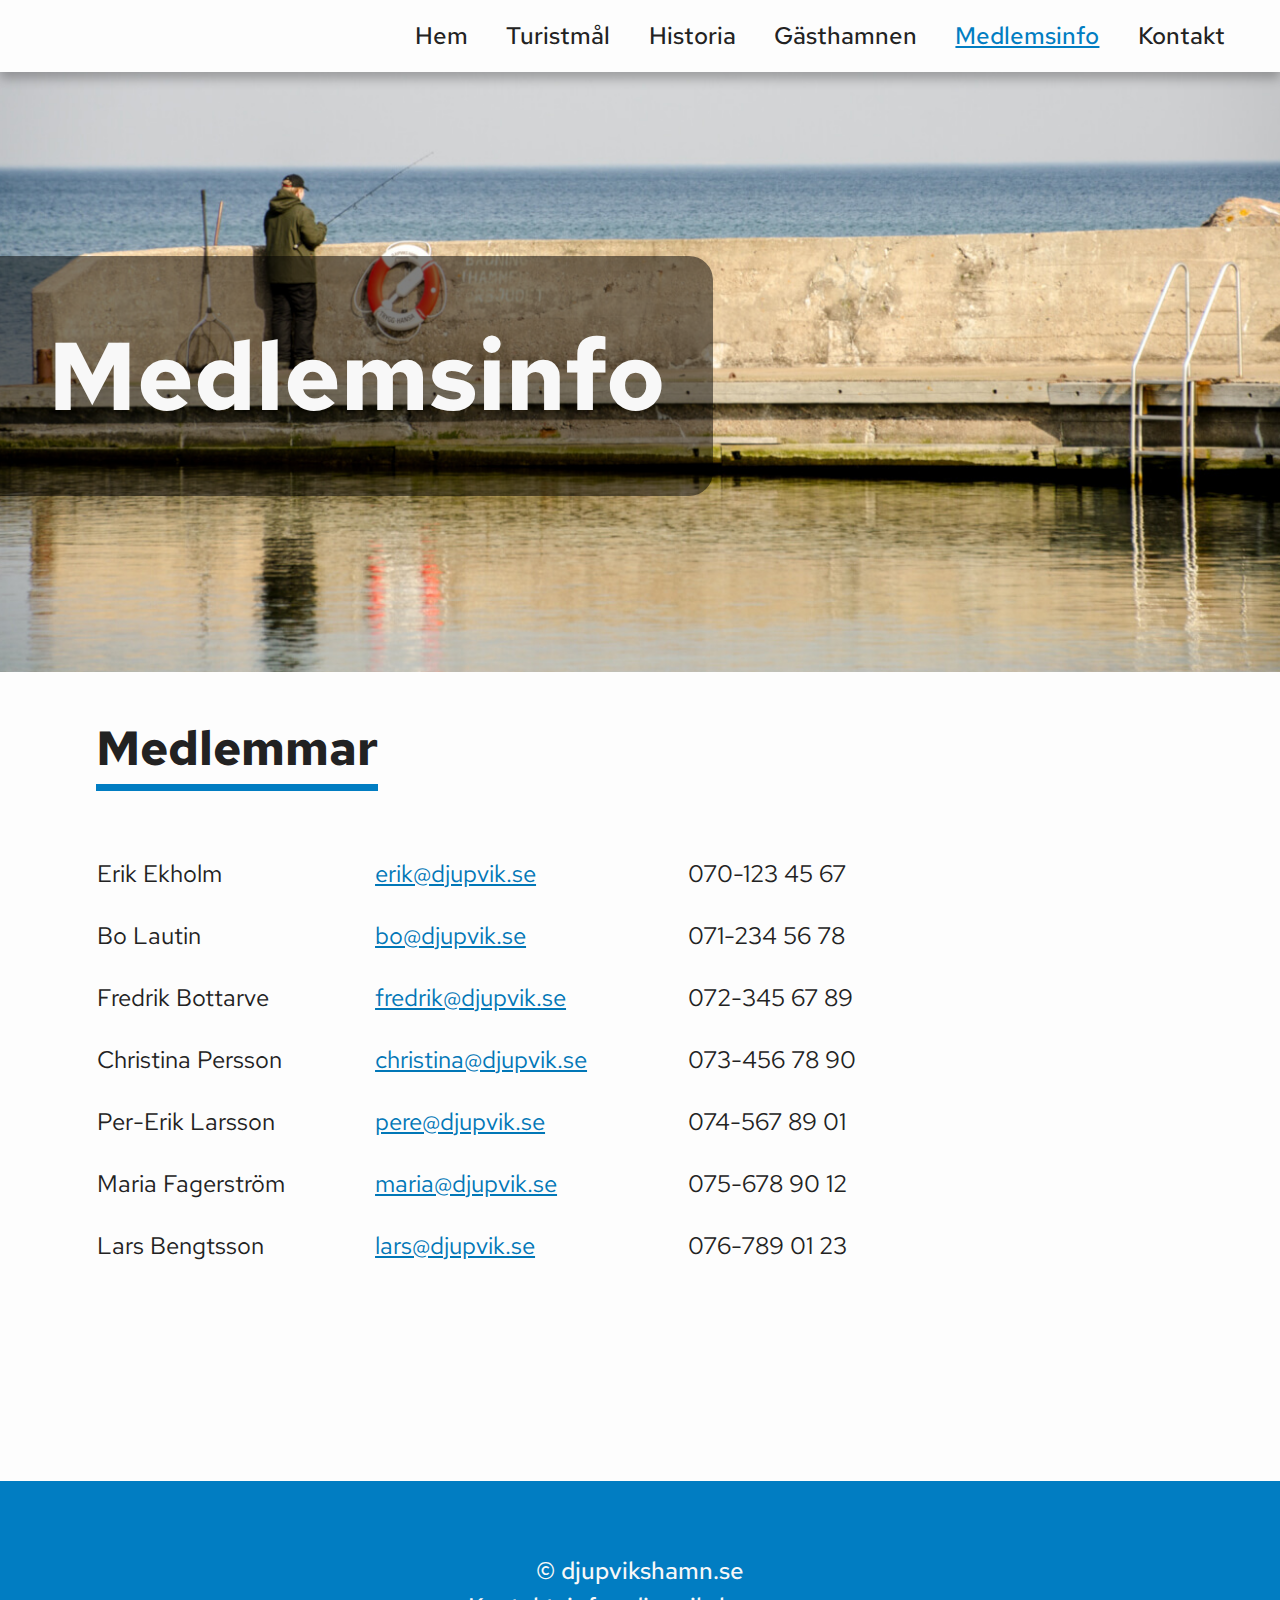
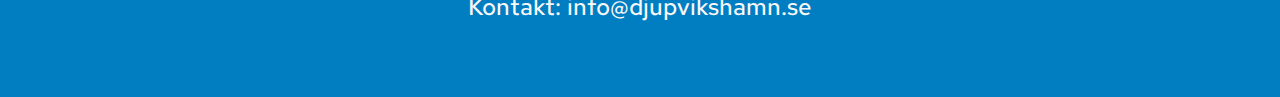
<file: medlemsinfo.html>
<!DOCTYPE html>
<html lang="sv">
  <head>
    <meta charset="utf-8" />
    <meta
      name="viewport"
      content="width=device-width, initial-scale=1, shrink-to-fit=no"
    />
    <link
      href="https://fonts.googleapis.com/css2?family=Red+Hat+Text:wght@400;500;700&display=swap"
      rel="stylesheet"
    />
    <link rel="stylesheet" href="css/normalize.css" />
    <link rel="stylesheet" href="css/global-styles.css" />
    <link rel="stylesheet" href="css/medlemsinfo.css" />
    <script src="js/script.js" defer></script>
    <title>Medlemsinfo | Djupvik</title>
  </head>
  <body>
    <header>
      <nav>
        <button
          id="toggle"
          aria-expanded="false"
          aria-controls="menu"
          aria-label="Menu"
        >
          <span id="nav-close-icon" aria-hidden="true">×</span>
          <span id="nav-burger-icon" aria-hidden="true" class="is-active"
            >☰</span
          >
        </button>
        <ul id="menu">
          <li><a href="index.html">Hem</a></li>
          <li><a href="turist.html">Turistmål</a></li>
          <li><a href="historia.html">Historia</a></li>
          <li>
            <a href="gasthamnen.html">Gästhamnen</a>
          </li>
          <li>
            <a href="medlemsinfo.html" class="nav-current-page">Medlemsinfo</a>
          </li>
          <li><a href="kontakt.html">Kontakt</a></li>
        </ul>
      </nav>
      <picture>
        <source
          media="(max-width: 910px)"
          srcset="
            /images/medlem/medlem_cropped_420.jpg   420w,
            /images/medlem/medlem_cropped_840.jpg   840w,
            /images/medlem/medlem_cropped_1280.jpg 1280w
          "
          sizes="100vw"
        />
        <source
          media="(min-width: 911px)"
          srcset="
            /images/medlem/medlem_1024.jpg 1024w,
            /images/medlem/medlem_1440.jpg 1440w,
            /images/medlem/medlem_1920.jpg 1920w
          "
          sizes="100vw"
        />
        <img
          src="/images/medlem/medlem_1440.jpg"
          alt="Man som står och fiskar"
        />
      </picture>
      <h1>
        Medlemsinfo
      </h1>
    </header>
    <main>
      <h2>Medlemmar</h2>
      <table>
        <tr>
          <th scope="row">Erik Ekholm</th>
          <td><a href="erik@djupvik.se">erik@djupvik.se</a></td>
          <td>070-123 45 67</td>
        </tr>
        <tr>
          <th scope="row">Bo Lautin</th>
          <td><a href="bo@djupvik.se">bo@djupvik.se</a></td>
          <td>071-234 56 78</td>
        </tr>
        <tr>
          <th scope="row">Fredrik Bottarve</th>
          <td><a href="fredrik@djupvik.se">fredrik@djupvik.se</a></td>
          <td>072-345 67 89</td>
        </tr>
        <tr>
          <th scope="row">Christina Persson</th>
          <td><a href="christina@djupvik.se">christina@djupvik.se</a></td>
          <td>073-456 78 90</td>
        </tr>
        <tr>
          <th scope="row">Per-Erik Larsson</th>
          <td><a href="pere@djupvik.se">pere@djupvik.se</a></td>
          <td>074-567 89 01</td>
        </tr>
        <tr>
          <th scope="row">Maria Fagerström</th>
          <td><a href="maria@djupvik.se">maria@djupvik.se</a></td>
          <td>075-678 90 12</td>
        </tr>
        <tr>
          <th scope="row">Lars Bengtsson</th>
          <td><a href="lars@djupvik.se">lars@djupvik.se</a></td>
          <td>076-789 01 23</td>
        </tr>
      </table>
    </main>
    <footer>
      <p>
        © djupvikshamn.se<br />
        Kontakt: info@djupvikshamn.se
      </p>
    </footer>
  </body>
</html>
</file>
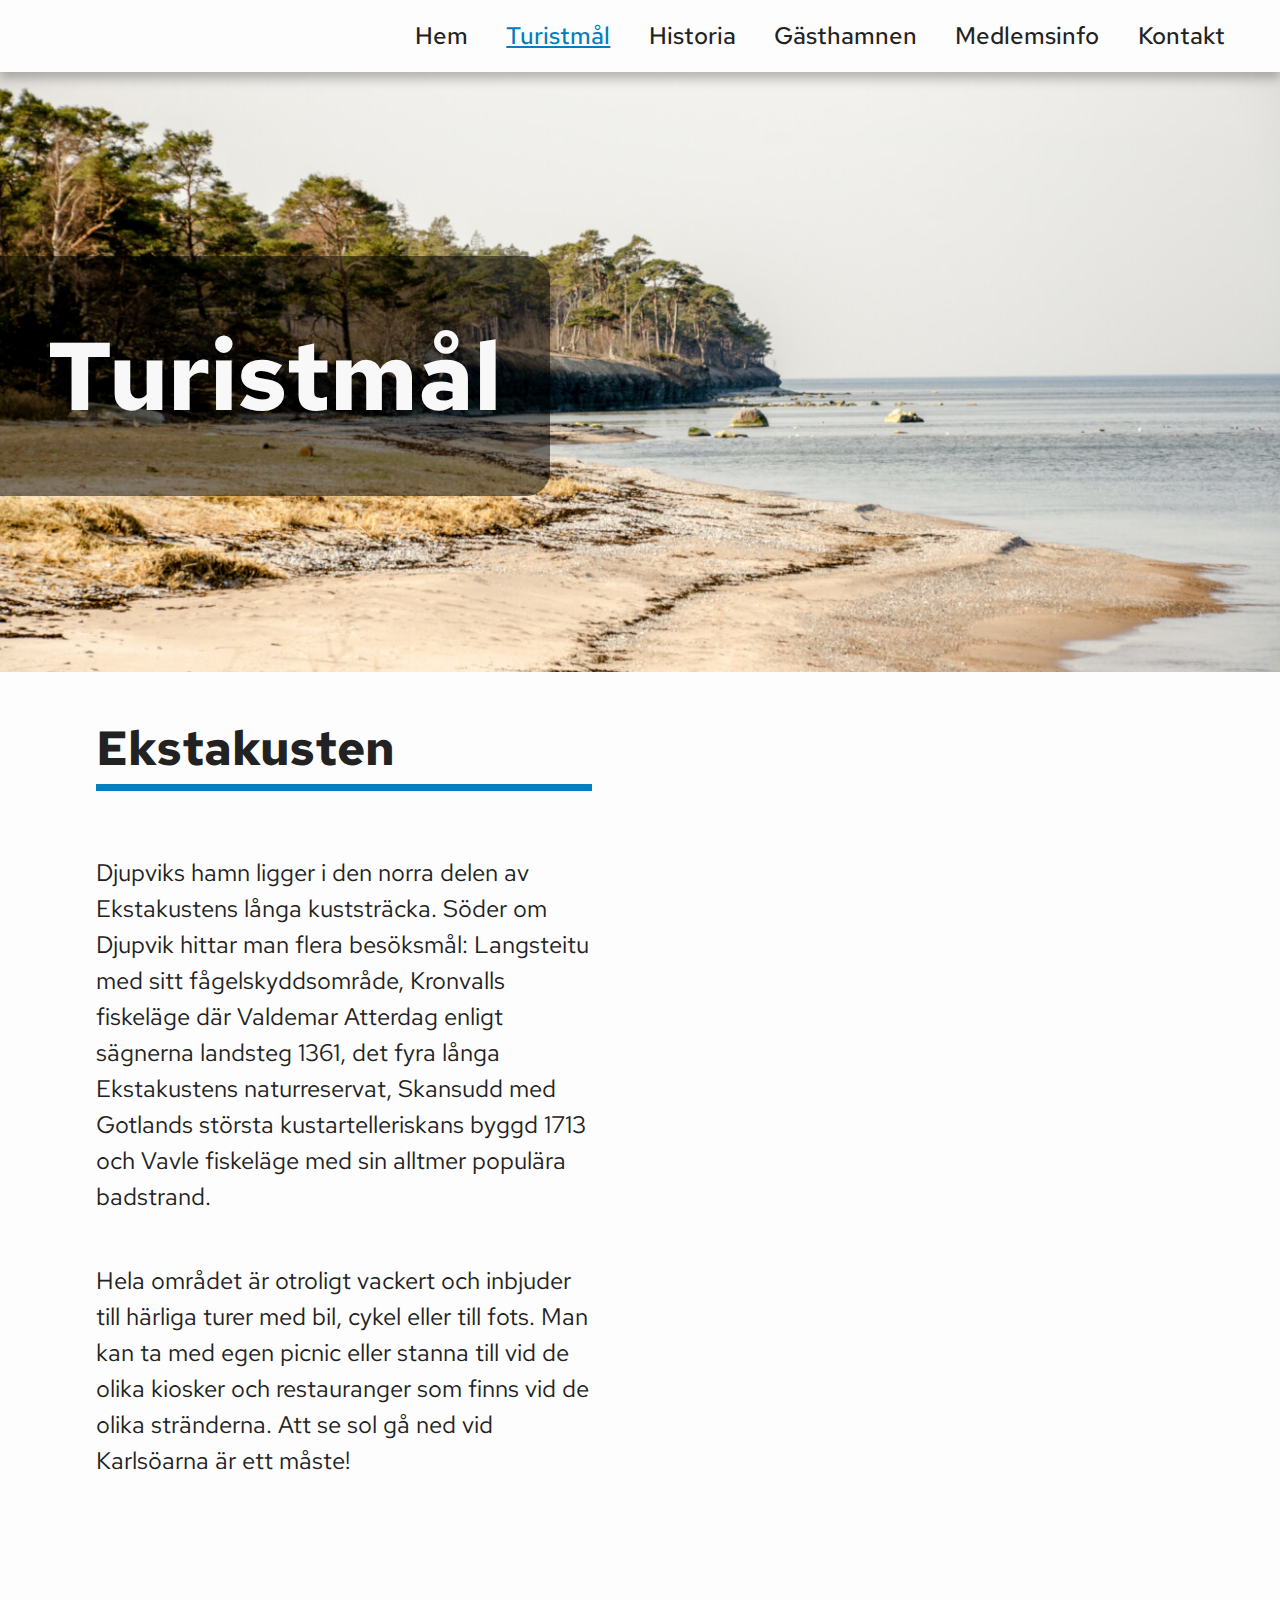
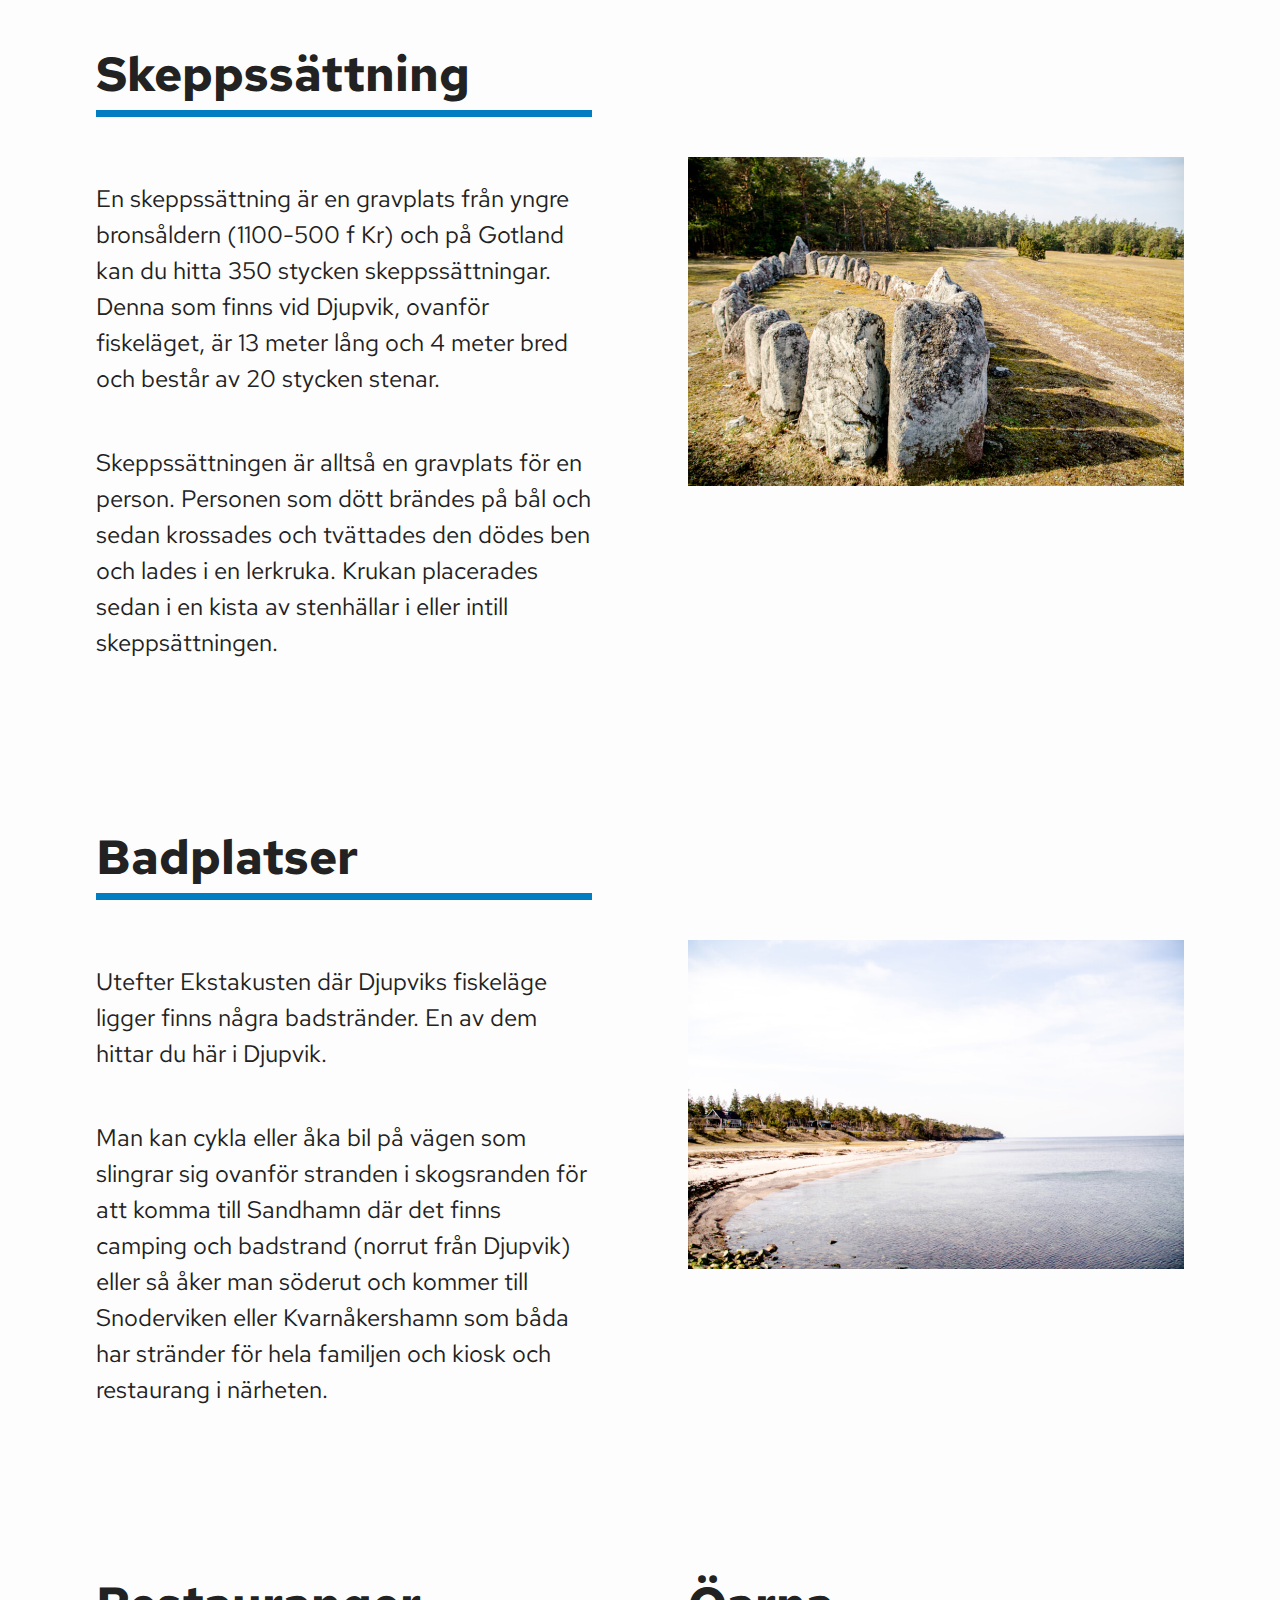
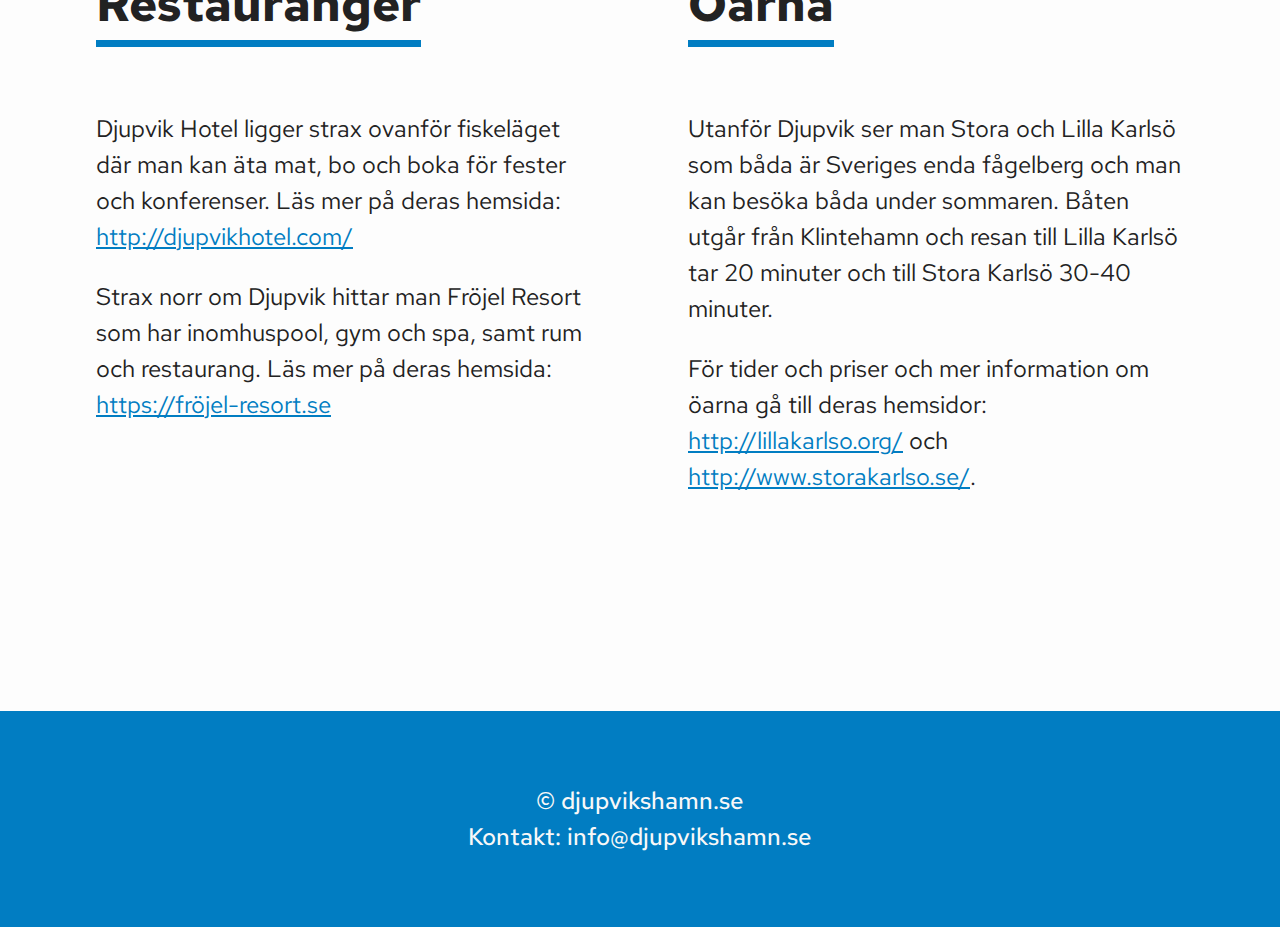
<file: turist.html>
<!DOCTYPE html>
<html lang="sv">
  <head>
    <meta charset="utf-8" />
    <meta
      name="viewport"
      content="width=device-width, initial-scale=1, shrink-to-fit=no"
    />
    <link
      href="https://fonts.googleapis.com/css2?family=Red+Hat+Text:wght@400;500;700&display=swap"
      rel="stylesheet"
    />
    <link rel="stylesheet" href="css/normalize.css" />
    <link rel="stylesheet" href="css/global-styles.css" />
    <link rel="stylesheet" href="css/turist.css" />
    <script src="js/script.js" defer></script>
    <title>Turistmål | Djupvik</title>
  </head>
  <body>
    <header>
      <nav>
        <button
          id="toggle"
          aria-expanded="false"
          aria-controls="menu"
          aria-label="Menu"
        >
          <span id="nav-close-icon" aria-hidden="true">×</span>
          <span id="nav-burger-icon" aria-hidden="true" class="is-active"
            >☰</span
          >
        </button>
        <ul id="menu">
          <li><a href="index.html">Hem</a></li>
          <li><a href="turist.html" class="nav-current-page">Turistmål</a></li>
          <li><a href="historia.html">Historia</a></li>
          <li><a href="gasthamnen.html">Gästhamnen</a></li>
          <li><a href="medlemsinfo.html">Medlemsinfo</a></li>
          <li><a href="kontakt.html">Kontakt</a></li>
        </ul>
      </nav>
      <picture>
        <source
          media="(max-width: 910px)"
          srcset="
            /images/turist/turist_cropped_420.jpg   420w,
            /images/turist/turist_cropped_840.jpg   840w,
            /images/turist/turist_cropped_1280.jpg 1280w
          "
          sizes="100vw"
        />
        <source
          media="(min-width: 911px)"
          srcset="
            /images/turist/turist_1024.jpg 1024w,
            /images/turist/turist_1440.jpg 1440w,
            /images/turist/turist_1920.jpg 1920w
          "
          sizes="100vw"
        />
        <img src="/images/turist/turist_1440.jpg" alt="Strand" />
      </picture>
      <h1>
        Turistmål
      </h1>
    </header>
    <main class="tourist-layout">
      <div class="tourist-item-span-2">
        <h2>Ekstakusten</h2>
        <p>
          Djupviks hamn ligger i den norra delen av Ekstakustens långa
          kuststräcka. Söder om Djupvik hittar man flera besöksmål: Langsteitu
          med sitt fågelskyddsområde, Kronvalls fiskeläge där Valdemar Atterdag
          enligt sägnerna landsteg 1361, det fyra långa Ekstakustens
          naturreservat, Skansudd med Gotlands största kustartelleriskans byggd
          1713 och Vavle fiskeläge med sin alltmer populära badstrand.
        </p>
        <p>
          Hela området är otroligt vackert och inbjuder till härliga turer med
          bil, cykel eller till fots. Man kan ta med egen picnic eller stanna
          till vid de olika kiosker och restauranger som finns vid de olika
          stränderna. Att se sol gå ned vid Karlsöarna är ett måste!
        </p>
      </div>
      <div class="tourist-item-span-2">
        <h2>Skeppssättning</h2>
        <p>
          En skeppssättning är en gravplats från yngre bronsåldern (1100-500 f
          Kr) och på Gotland kan du hitta 350 stycken skeppssättningar. Denna
          som finns vid Djupvik, ovanför fiskeläget, är 13 meter lång och 4
          meter bred och består av 20 stycken stenar.
        </p>
        <p>
          Skeppssättningen är alltså en gravplats för en person. Personen som
          dött brändes på bål och sedan krossades och tvättades den dödes ben
          och lades i en lerkruka. Krukan placerades sedan i en kista av
          stenhällar i eller intill skeppsättningen.
        </p>
        <img
          srcset="
            /images/turist/skeppsattning_420.jpg   420w,
            /images/turist/skeppsattning_960.jpg   960w,
            /images/turist/skeppsattning_1440.jpg 1440w
          "
          sizes="(min-width: 1200px) 45vw,
      100vw"
          src="/images/turist/skeppsattning_960.jpg"
          alt="Skeppsättning"
        />
      </div>
      <div class="tourist-item-span-2">
        <h2>Badplatser</h2>
        <p>
          Utefter Ekstakusten där Djupviks fiskeläge ligger finns några
          badstränder. En av dem hittar du här i Djupvik.
        </p>
        <p>
          Man kan cykla eller åka bil på vägen som slingrar sig ovanför stranden
          i skogsranden för att komma till Sandhamn där det finns camping och
          badstrand (norrut från Djupvik) eller så åker man söderut och kommer
          till Snoderviken eller Kvarnåkershamn som båda har stränder för hela
          familjen och kiosk och restaurang i närheten.
        </p>
        <img
          srcset="
            /images/turist/strand_420.jpg   420w,
            /images/turist/strand_960.jpg   960w,
            /images/turist/strand_1440.jpg 1440w
          "
          sizes="(min-width: 1200px) 45vw,
      100vw"
          src="/images/turist/strand_960.jpg"
          alt="Strand"
        />
      </div>
      <div>
        <h2>Restauranger</h2>
        <p>
          Djupvik Hotel ligger strax ovanför fiskeläget där man kan äta mat, bo
          och boka för fester och konferenser. Läs mer på deras hemsida:
          <a
            href="http://djupvikhotel.com/"
            target="blank"
            rel="noopener noreferrer"
            >http://djupvikhotel.com/</a
          >
        </p>
        <p>
          Strax norr om Djupvik hittar man Fröjel Resort som har inomhuspool,
          gym och spa, samt rum och restaurang. Läs mer på deras hemsida:
          <a
            href="https://fröjel-resort.se"
            target="blank"
            rel="noopener noreferrer"
            >https://fröjel-resort.se</a
          >
        </p>
      </div>
      <div>
        <h2>Öarna</h2>
        <p>
          Utanför Djupvik ser man Stora och Lilla Karlsö som båda är Sveriges
          enda fågelberg och man kan besöka båda under sommaren. Båten utgår
          från Klintehamn och resan till Lilla Karlsö tar 20 minuter och till
          Stora Karlsö 30-40 minuter.
        </p>
        <p>
          För tider och priser och mer information om öarna gå till deras
          hemsidor:
          <a
            href="http://lillakarlso.org/"
            target="blank"
            rel="noopener noreferrer"
            >http://lillakarlso.org/</a
          >
          och
          <a
            href="http://www.storakarlso.se/"
            target="blank"
            rel="noopener noreferrer"
            >http://www.storakarlso.se/</a
          >.
        </p>
      </div>
    </main>
    <button id="scroll-up-button" aria-label="Scroll up"></button>
    <footer>
      <p>
        © djupvikshamn.se<br />
        Kontakt: info@djupvikshamn.se
      </p>
    </footer>
  </body>
</html>
</file>
<file: css/global-styles.css>
:root {
  --bg-color: #fdfdfd;
  --primary-color: #017dc2;
  --text-color: #222222;
  --text-color-light: #f8f8f8;
  --navBar-height: 3rem;
  --border-width: 0.3rem;
}

html {
  font-family: "Red Hat Text", sans-serif;
  font-size: 18px;
  line-height: 1.5;
}

body {
  background: var(--bg-color);
  color: var(--text-color);
}

h1 {
  font-size: 2.1rem;
}

h2 {
  font-size: 2rem;
  border-bottom: var(--border-width) solid var(--primary-color);
  display: inline-block;
}

h3 {
  margin: 0;
  font-weight: 500;
  color: var(--primary-color);
}

a {
  text-decoration: underline;
  color: var(--primary-color);
}

a:hover {
  text-decoration: underline;
  filter: brightness(150%);
}

header {
  width: 100%;
  height: 100vw;
  position: relative;
}

header img {
  height: 100%;
  width: 100%;
  object-fit: cover;
}

header h1 {
  position: absolute;
  top: 3rem;
  left: 0;
  max-width: 100%;
  box-sizing: border-box;
  background: rgba(0, 0, 0, 0.5);
  color: var(--text-color-light);
  padding: 2rem 2rem;
  border-radius: 0 1rem 1rem 0;
}

footer {
  width: 100%;
  height: 7rem;
  background: var(--primary-color);
  color: var(--text-color-light);
  text-align: center;
  font-weight: 500;
  display: flex;
  justify-content: center;
  align-items: center;
  margin-top: 8rem;
}

nav {
  position: absolute;
  top: 0;
  display: flex;
  width: 100%;
  display: flex;
  flex-direction: column;
  align-items: center;
  z-index: 1;
}

nav button {
  position: absolute;
  z-index: 3;
  width: 3rem;
  height: 3rem;
  align-self: flex-end;
  background: rgba(0, 0, 0, 0.5);
  color: var(--text-color-light);
  border: none;
}

nav button span {
  display: none;
}

nav ul {
  position: absolute;
  display: none;
  list-style: none;
  background: var(--bg-color);
  width: 100%;
  margin: 0;
  padding: 2rem 0;
  box-sizing: border-box;
  text-align: center;
  flex: 0;
  transition: all 0.6s ease;
  transform: translateY(-500px);
}

nav a {
  text-decoration: none;
  color: var(--text-color);
  font-size: 2rem;
  font-weight: 500;
}

.animate-open {
  transform: translateY(0);
}

.is-active {
  display: block;
}

#nav-close-icon {
  font-size: 3rem;
  line-height: 0;
}

#nav-burger-icon {
  font-size: 2rem;
}

.nav-current-page {
  color: var(--primary-color);
  text-decoration: underline;
}

.smaller-h2 {
  font-size: 1.3rem;
}

@media (min-width: 768px) {
  html {
    font-size: 20px;
  }

  header {
    height: 28rem;
  }

  header h1 {
    top: 9rem;
    font-size: 3rem;
  }

  header img {
    margin-top: 3rem;
    height: calc(100% - 3rem);
  }

  nav {
    box-shadow: 0 7px 10px rgba(0, 0, 0, 0.25);
  }

  nav button {
    display: none;
  }

  nav ul {
    position: unset;
    display: flex;
    flex-direction: row;
    justify-content: flex-end;
    padding: 0.75rem 1.5rem;
    align-items: center;
    transform: unset;
  }

  nav li {
    margin: 0 0.8rem;
  }

  nav a {
    text-decoration: none;
    color: var(--text-color);
    font-size: 1rem;
  }

  nav a:hover {
    text-decoration-color: var(--primary-color);
  }

  footer {
    height: 9rem;
  }

  .smaller-h2 {
    font-size: 2rem;
  }
}

main {
  margin: 0 1rem;
}

main img {
  margin: 0 -1rem;
}

.fat-blue-text {
  font-weight: 500;
  color: var(--primary-color);
}

#scroll-up-button {
  width: 48px;
  height: 48px;
  background-image: url("data:image/svg+xml;charset=US-ASCII,%3Csvg width='18' height='27' viewBox='7.5 2 10 20' fill='none' xmlns='http://www.w3.org/2000/svg'%3E%3Cpath d='M17.6568 8.96219L16.2393 10.3731L12.9843 7.10285L12.9706 20.7079L10.9706 20.7059L10.9843 7.13806L7.75404 10.3532L6.34314 8.93572L12.0132 3.29211L17.6568 8.96219Z' fill='%23017DC2' /%3E%3C/svg%3E"),
    linear-gradient(to bottom, #f0f0f0 0%, #f0f0f0 100%);
  background-repeat: no-repeat, repeat;
  background-position: center, 0 0;
  border: 0;
  border-radius: 50%;
  box-shadow: 2px 4px 8px rgba(0, 0, 0, 0.25);
  position: fixed;
  bottom: 1rem;
  right: 1rem;
  animation: fadein 8s;
}

@keyframes fadein {
  0% {
    opacity: 0;
  }
  85% {
    opacity: 0;
  }
  100% {
    opacity: 1;
  }
}

@media (min-width: 1200px) {
  html {
    font-size: 24px;
  }

  main {
    margin: 0 4rem;
  }

  main img {
    margin: 0;
  }

  header h1 {
    font-size: 4rem;
    top: 8rem;
  }

  #scroll-up-button {
    display: none;
  }
}
</file>
<file: css/index.css>
.index-main {
  margin: 0 1rem;
}

.index-header {
  height: 100vh;
}

.index-title {
  top: 30%;
  font-size: 1.3rem;
  width: 19rem;
}

.extra-large-title {
  font-size: 3.5rem;
  margin-left: 1rem;
}

.index-intro-section {
  display: flex;
  flex-direction: column;
  margin: 2rem 0;
}

.news-section {
  max-width: 1200px;
}

.news-article {
  border-left: var(--border-width) solid var(--primary-color);
  padding-left: 0.5rem;
  margin-bottom: 3rem;
}

.news-date {
  margin: 0;
  color: #2d2d2d;
}

.news-article img {
  margin: 0;
  width: 100%;
}

.news-article figure {
  margin: 2rem auto 0;
  width: 80%;
  max-width: 500px;
}

@media (min-width: 1200px) {
  .index-title {
    font-size: 2rem;
    width: 29rem;
  }

  .extra-large-title {
    font-size: 6rem;
  }
  .index-intro-section {
    flex-direction: row-reverse;
    justify-content: space-between;
  }

  .index-intro-section img {
    width: 42.5%;
    margin: 0 2rem 0 -1rem;
    object-fit: contain;
  }

  .news-section {
    margin-left: 3rem;
  }

  .news-article {
    display: grid;
    grid-template-columns: 1fr 400px;
  }

  .news-article * {
    grid-column: 1 / 2;
  }

  .news-article figure {
    grid-column: 2 / 3;
    grid-row: 3 / 5;
    margin-left: 1rem;
  }
}

#scroll-down-button {
  width: 2.65rem;
  height: 2.65rem;
  background-image: url("data:image/svg+xml;charset=US-ASCII,%3Csvg width='24' height='24' viewBox='3 6 18 10' fill='none' xmlns='http://www.w3.org/2000/svg'%0A%3E%3Cpath d='M6.34317 7.75732L4.92896 9.17154L12 16.2426L19.0711 9.17157L17.6569 7.75735L12 13.4142L6.34317 7.75732Z' fill='%23017DC2' /%3E%3C/svg%3E"),
    linear-gradient(to bottom, #f0f0f0 0%, #f0f0f0 100%);
  background-repeat: no-repeat, repeat;
  background-position: center, 0 0;
  border: 0;
  border-radius: 50%;
  box-shadow: 2px 4px 8px rgba(0, 0, 0, 0.25);
  position: absolute;
  bottom: 1rem;
  right: calc(50% - 1.325rem);
}
</file>
<file: css/gasthamnen.css>
.medium-weight {
  font-weight: 500;
}

@media (min-width: 1200px) {
  .harbor-layout {
    display: grid;
    grid-template-columns: 3fr 4rem 2fr;
  }

  .weather-section {
    grid-column: 3;
  }
}
</file>
<file: css/weather-widget.css>
#smhi-widget {
  margin: 0 -0.5rem;
}

#smhi-widget table {
  width: 100%;
  max-width: 35rem;
  border-spacing: 0 0.5rem;
}

#smhi-widget th {
  font-weight: normal;
  text-align: left;
  vertical-align: top;
  border-bottom: 1px solid #222222;
}

#smhi-widget th:first-child {
  padding-right: 0.5rem;
}

#smhi-widget td:first-child {
  padding-right: 0.5rem;
}

#smhi-widget td:nth-child(2) {
  padding-left: 0.5rem;
}

#smhi-widget td:nth-child(3) {
  padding-left: 0.5rem;
}
</file>
<file: css/historia.css>
.history-layout img {
  margin: 0;
}

.history-figure {
  text-align: center;
  margin: 2rem auto;
  max-width: 400px;
}

.history-figure img {
  width: 100%;
}

@media (min-width: 1200px) {
  .history-figure {
    float: right;
    margin: 4rem;
  }

  .history-story {
    display: grid;
    grid-template-columns: 3fr 4rem 2fr;
  }

  .history-story * {
    grid-column: 1;
  }

  .history-story-names {
    grid-column: 3 / 4;
    grid-row: 2 / 4;
  }
}
</file>
<file: css/kontakt.css>
.hidden {
  display: none;
}

form {
  background: #eeeeee;
  margin: 0 -1rem;
  padding: 0.5rem 1rem;
}

label {
  display: block;
  font-weight: 500;
  margin-bottom: 0.2rem;
}

input,
textarea {
  width: 100%;
  box-sizing: border-box;
}

input,
textarea,
select {
  border: 1px solid #d1d1d1;
  border-radius: 0.2rem;
  background: var(--bg-color);
  padding: 0.5rem;
}

input[type="submit"] {
  width: initial;
  margin-top: 2rem;
  padding: 0.5rem 3rem;
  border: 0;
  border-radius: 0.5rem;
  background: var(--primary-color);
  color: var(--text-color-light);
  box-shadow: 2px 4px 8px rgba(0, 0, 0, 0.25);
  font-weight: 500;
  cursor: pointer;
}

input[type="submit"]:hover {
  filter: brightness(120%);
}

form div {
  margin: 1.5rem 0;
}

select {
  width: 10rem;
  -moz-appearance: none;
  -webkit-appearance: none;
  appearance: none;
  background-color: #fff;
  background-image: url("data:image/svg+xml;charset=US-ASCII,%3Csvg width='24' height='24' viewBox='4 4 16 16' fill='none' xmlns='http://www.w3.org/2000/svg'%3E%3Cpath d='M6.34317 7.75732L4.92896 9.17154L12 16.2426L19.0711 9.17157L17.6569 7.75735L12 13.4142L6.34317 7.75732Z' fill='%23017DC2' /%3E%3C/svg%3E"),
    linear-gradient(to bottom, var(--bg-color) 0%, var(--bg-color) 100%);
  background-repeat: no-repeat, repeat;
  background-position: right 0.7em top 50%, 0 0;
  background-size: 1rem auto, 100%;
}

@media (min-width: 1200px) {
  form {
    max-width: 30rem;
    margin: 0 -2rem;
    padding: 1rem 2rem;
    border-radius: 0.5rem;
  }
}
</file>
<file: css/medlemsinfo.css>
table {
  width: 100%;
  max-width: 35rem;
  border-spacing: 0 1rem;
}

th {
  font-weight: normal;
  text-align: left;
  vertical-align: top;
}

@media (max-width: 767px) {
  td {
    display: block;
  }
}

table a {
  color: #0177b7;
}
</file>
<file: css/turist.css>
@media (min-width: 1200px) {
  .tourist-layout {
    display: grid;
    grid-template-columns: 1fr 1fr;
    grid-gap: 4rem;
  }

  .tourist-item-span-2 {
    grid-column: 1 / 3;
    display: grid;
    grid-template-columns: 1fr 4rem 1fr;
  }

  .tourist-item-span-2 h2,
  p {
    grid-column: 1 / 2;
  }

  .tourist-item-span-2 img {
    grid-column: 3 / 4;
    grid-row: 2 / 4;
    width: 100%;
  }
}
</file>
